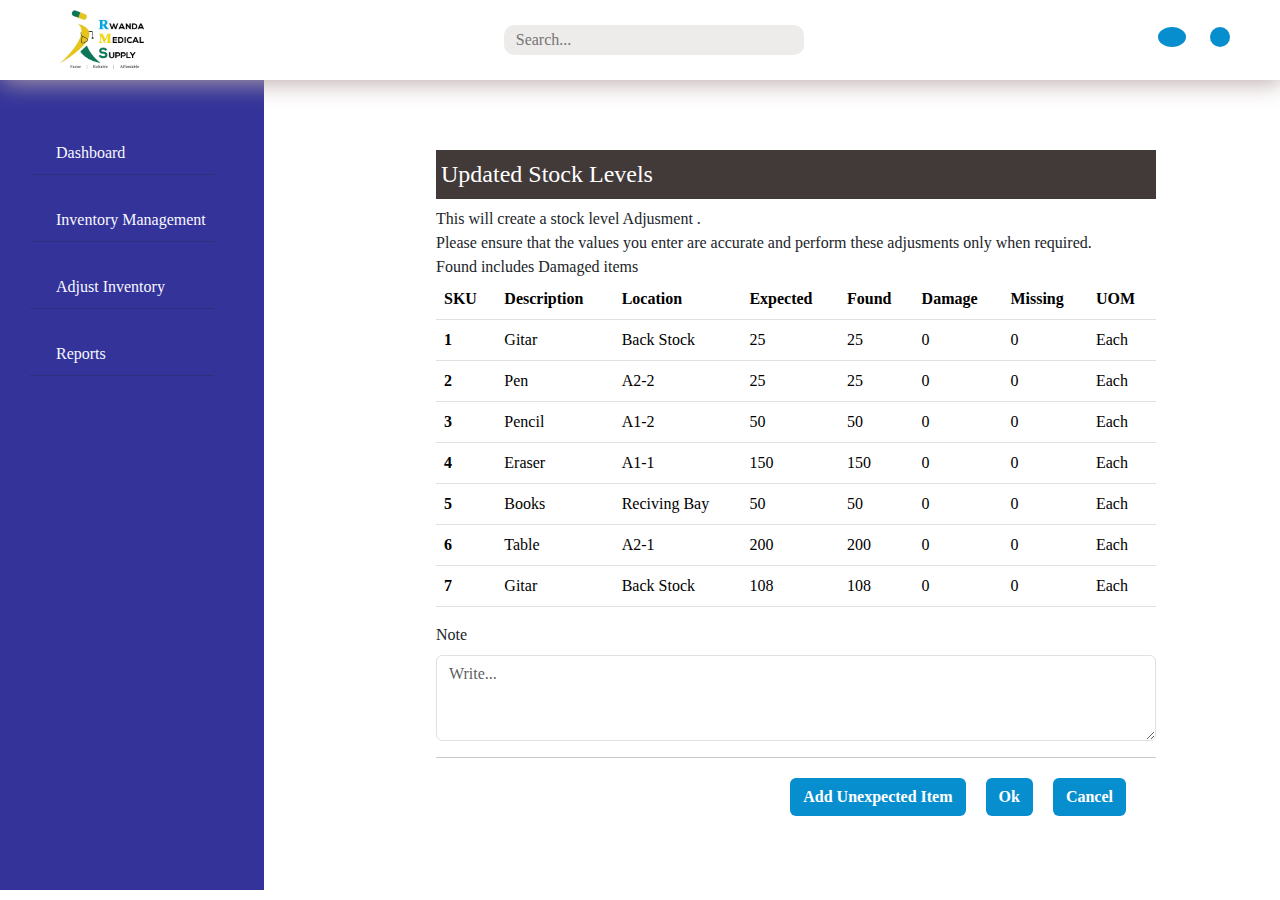
<file: adjust.html>
<!DOCTYPE html>
<html lang="en">
  <head>
    <meta charset="UTF-8" />
    <meta name="viewport" content="width=device-width, initial-scale=1.0" />
    <title>Document</title>
    <link
      href="https://cdn.jsdelivr.net/npm/bootstrap@5.3.3/dist/css/bootstrap.min.css"
      rel="stylesheet"
      integrity="sha384-QWTKZyjpPEjISv5WaRU9OFeRpok6YctnYmDr5pNlyT2bRjXh0JMhjY6hW+ALEwIH"
      crossorigin="anonymous"
    />

    <link
      rel="stylesheet"
      href="https://cdnjs.cloudflare.com/ajax/libs/font-awesome/6.5.1/css/all.min.css"
      integrity="sha512-DTOQO9RWCH3ppGqcWaEA1BIZOC6xxalwEsw9c2QQeAIftl+Vegovlnee1c9QX4TctnWMn13TZye+giMm8e2LwA=="
      crossorigin="anonymous"
      referrerpolicy="no-referrer"
    />
    <link rel="stylesheet" href="adjust.css" />
    <link href="https://db.onlinewebfonts.com/c/2090551770be22b09600a40b0b4673b7?family=Avenir-Medium" rel="stylesheet">

  </head>
  <body>
    <div class="main">
      <div class="header fixed-top">
        <div
          class="container-fluid d-flex justify-content-between align-items-center"
        >
          <div class="logo d-flex align-items-center">
            <div class="container-fluid">
              <button
                class="navbar-toggler d-lg-none"
                type="button"
                data-bs-toggle="collapse"
                data-bs-target="#navbarSupportedContent"
                aria-controls="navbarSupportedContent"
                aria-expanded="false"
                aria-label="Toggle navigation"
              >
                <span class="navbar-toggler-icon"
                  ><i class="fa fa-bars" aria-hidden="true"></i
                ></span>
              </button>
            </div>

            <img src="rmslogo.jpeg" alt="" img-fluid height="60" />
          </div>
          <div class="search-bar">
            <input type="text" placeholder="Search..." />
            <button
              style="
                border: none;
                outline: none;
                float: right;
                margin: 4px;
                background-color: rgb(238 235 235);
              "
            >
              <i class="fa-solid fa-magnifying-glass"></i>
            </button>
          </div>
          <div class="social-media">
            <a href=""><i class="fab fa-facebook-f"></i></a>
            <a href=""><i class="fa-brands fa-twitter"></i></a>
          </div>
        </div>
      </div>
      <div class="wrapper">
        <nav
          class="navbar navbar-expand-lg bg-body-tertiary"
          data-bs-toggle="collapse"
        >
          <div class="container-fluid" style="background-color: #33339a">
            <div class="collapse navbar-collapse" id="navbarSupportedContent">
              <ul class="navbar-nav me-auto mb-2 mb-lg-0 flex-column">
                <li class="nav-item">
                  <a class="nav-link" aria-current="page" href="./index.html"
                    ><i class="fa-solid fa-gauge-high fs-5"></i><span>Dashboard</span> </a
                  >
                </li>
                <hr />
                <li class="nav-item">
                  <a class="nav-link" href="./inventory.html"
                    ><i class="fa-solid fa-cart-shopping fs-5"></i> <span>Inventory Management</span>
                    </a
                  >
                </li>
                <hr />
                <li class="nav-item">
                  <a href="./adjust.html" class="nav-link" aria-disabled="true"
                    ><i class="fa-solid fa-gear fs-5"></i><span>Adjust Inventory</span> </a
                  >
                </li>
                <hr />
                <li class="nav-item">
                  <a href="./reports.html" class="nav-link" aria-disabled="true"
                    ><i class="fa-solid fa-bug fs-5"></i> <span>Reports</span> </a
                  >
                </li>
                <hr />
              </ul>
            </div>
          </div>
        </nav>
        <div
          class="adjust-inventry"
          style="margin-left: 312px; margin-top: 150px"
        >
          <div class="container-fluid">
            <div class="row d-flex justify-content-center">
              <div class="col-md-9 col-sm-11 col-11" >
                <h4 class="adjust-inventry-table">Updated Stock Levels</h4>
                <p>This will create a stock level Adjusment .</p>
                <p>
                  Please ensure that the values you enter are accurate and
                  perform these adjusments only when required.
                </p>
                <p>Found includes Damaged items</p>
                <div class="table-stock-info" style="overflow-x: auto; width: 100%;">
                <table class="table table-hover">
                  <thead>
                    <tr>
                      <th scope="col">SKU</th>
                      <th scope="col">Description</th>
                      <th scope="col">Location</th>
                      <th scope="col">Expected</th>
                      <th scope="col">Found</th>
                      <th scope="col">Damage</th>
                      <th scope="col">Missing</th>
                      <th scope="col">UOM</th>
                    </tr>
                  </thead>
                  <tbody> 
                    <tr >
                      <th scope="row" >1</th>
                      <td>Gitar</td>
                      <td>Back Stock</td>
                      <td>25</td>
                      <td>25</td>
                      <td>0</td>
                      <td>0</td>
                      <td>Each</td>
                    </tr>
                    <tr>
                      <th scope="row">2</th>
                      <td>Pen</td>
                      <td>A2-2</td>
                      <td>25</td>
                      <td>25</td>
                      <td>0</td>
                      <td>0</td>
                      <td>Each</td>
                    </tr>
                    <tr>
                      <th scope="row">3</th>
                      <td>Pencil</td>
                      <td>A1-2</td>
                      <td>50</td>
                      <td>50</td>
                      <td>0</td>
                      <td>0</td>
                      <td>Each</td>
                    </tr>
                    <tr>
                      <th scope="row">4</th>
                      <td>Eraser</td>
                      <td>A1-1</td>
                      <td>150</td>
                      <td>150</td>
                      <td>0</td>
                      <td>0</td>
                      <td>Each</td>
                    </tr>
                    <tr>
                      <th scope="row">5</th>
                      <td>Books</td>
                      <td>Reciving Bay</td>
                      <td>50</td>
                      <td>50</td>
                      <td>0</td>
                      <td>0</td>
                      <td>Each</td>
                    </tr>
                    <tr>
                      <th scope="row">6</th>
                      <td>Table</td>
                      <td>A2-1</td>
                      <td>200</td>
                      <td>200</td>
                      <td>0</td>
                      <td>0</td>
                      <td>Each</td>
                    </tr>
                    <tr>
                      <th scope="row">7</th>
                      <td>Gitar</td>
                      <td>Back Stock</td>
                      <td>108</td>
                      <td>108</td>
                      <td>0</td>
                      <td>0</td>
                      <td>Each</td>
                    </tr>
                  </tbody>
                </table>
              </div>
                <div class="mb-3">
                  <label for="exampleFormControlTextarea1" class="form-label"
                    >Note</label
                  >
                  <textarea
                    class="form-control"
                    id="exampleFormControlTextarea1"
                    rows="3"
                    placeholder="Write..."
                  ></textarea>
                </div>
                <hr />
                <div class="add-btn">
                  <a href="" class="btn">Add Unexpected Item</a>
                  <a href="" class="btn">Ok</a>
                  <a href="" class="btn">Cancel</a>
                </div>
              </div>
            </div>
          </div>
        </div>
      </div>
    </div>

    <script
      src="https://cdn.jsdelivr.net/npm/bootstrap@5.3.3/dist/js/bootstrap.bundle.min.js"
      integrity="sha384-YvpcrYf0tY3lHB60NNkmXc5s9fDVZLESaAA55NDzOxhy9GkcIdslK1eN7N6jIeHz"
      crossorigin="anonymous"
    ></script>
  </body>
</html>
</file>
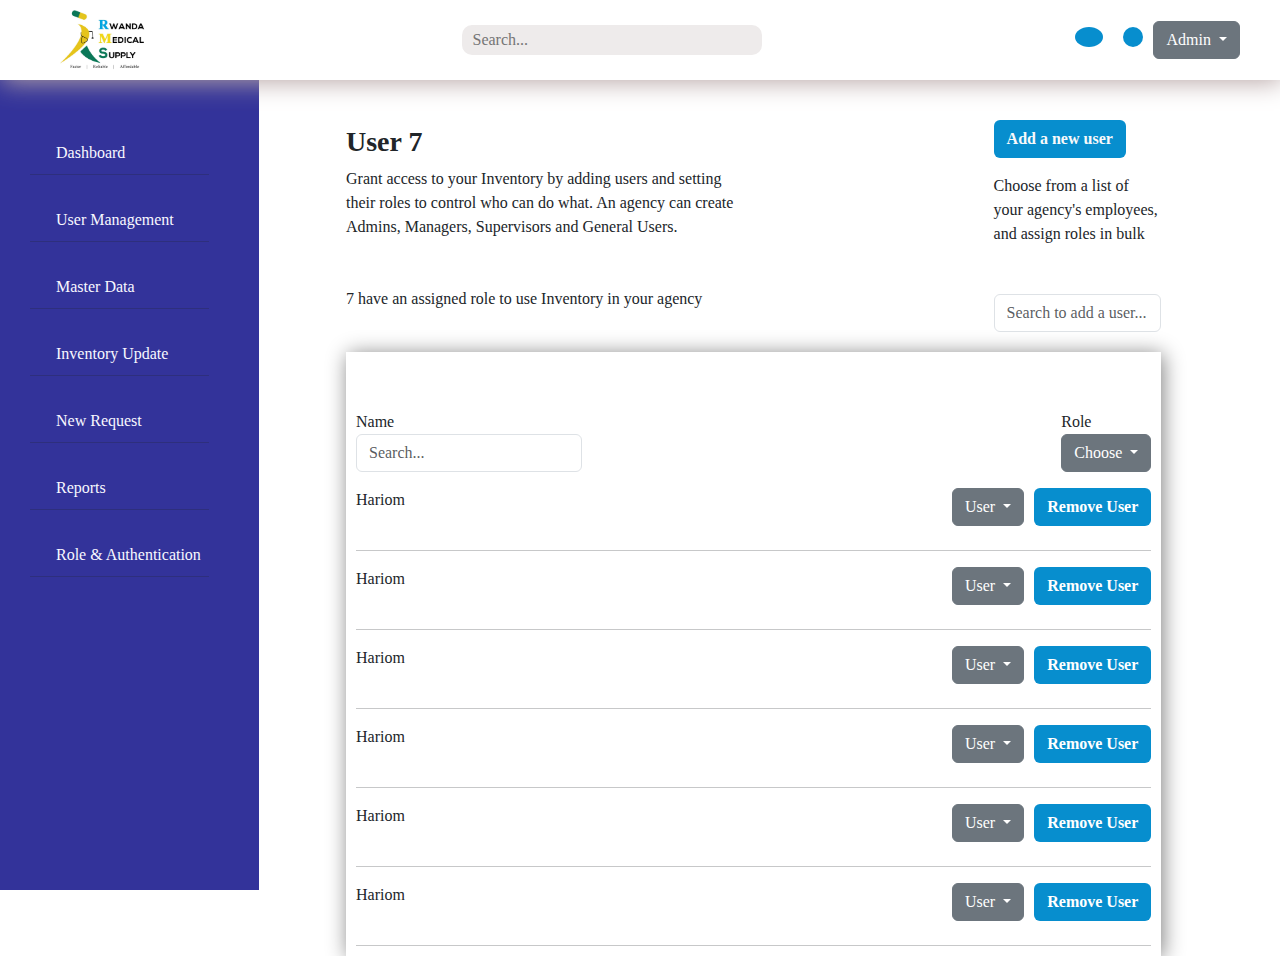
<file: auth.html>
<!DOCTYPE html>
<html lang="en">
  <head>
    <meta charset="UTF-8" />
    <meta name="viewport" content="width=device-width, initial-scale=1.0" />
    <title>Document</title>
    <link
      href="https://cdn.jsdelivr.net/npm/bootstrap@5.3.3/dist/css/bootstrap.min.css"
      rel="stylesheet"
      integrity="sha384-QWTKZyjpPEjISv5WaRU9OFeRpok6YctnYmDr5pNlyT2bRjXh0JMhjY6hW+ALEwIH"
      crossorigin="anonymous"
    />
    <link
      rel="stylesheet"
      href="https://cdnjs.cloudflare.com/ajax/libs/font-awesome/6.5.1/css/all.min.css"
      integrity="sha512-DTOQO9RWCH3ppGqcWaEA1BIZOC6xxalwEsw9c2QQeAIftl+Vegovlnee1c9QX4TctnWMn13TZye+giMm8e2LwA=="
      crossorigin="anonymous"
      referrerpolicy="no-referrer"
    />
    <link
      href="https://db.onlinewebfonts.com/c/2090551770be22b09600a40b0b4673b7?family=Avenir-Medium"
      rel="stylesheet"
    />
    <link rel="stylesheet" href="auth.css" />
  </head>
  <body>
    <div class="main">
      <div class="header fixed-top">
        <div
          class="container-fluid d-flex justify-content-between align-items-center"
        >
          <div class="logo d-flex align-items-center">
            <div class="container-fluid">
              <button
                class="navbar-toggler d-lg-none"
                type="button"
                data-bs-toggle="collapse"
                data-bs-target="#navbarSupportedContent"
                aria-controls="navbarSupportedContent"
                aria-expanded="false"
                aria-label="Toggle navigation"
              >
                <span class="navbar-toggler-icon"
                  ><i class="fa fa-bars" aria-hidden="true"></i
                ></span>
              </button>
            </div>

            <img src="rmslogo.jpeg" alt="" img-fluid height="60" />
          </div>
          <div class="search-bar">
            <input type="text" placeholder="Search..." />
            <button
              style="
                border: none;
                outline: none;
                float: right;
                margin: 4px;
                background-color: rgb(238 235 235);
              "
            >
              <i class="fa-solid fa-magnifying-glass"></i>
            </button>
          </div>
          <div class="social-media d-flex align-items-center">
            <a href=""><i class="fab fa-facebook-f"></i></a>
            <a href=""><i class="fa-brands fa-twitter"></i></a>
            <a class="dropdown " href="login.html">
              <a href="./login.html" class="btn btn-secondary dropdown-toggle dropdown" type="button" aria-expanded="false">
                 Admin
              </a>
            </a>
          </div>
        </div>
      </div>
      <div class="wrapper col-lg-11">
        <!-- --------------------------Side Navbar-------------------- -->
        <nav
          class="navbar navbar-expand-lg bg-body-tertiary"
          data-bs-toggle="collapse"
          data-bs-target="#navbarSupportedContent"
        >
          <div class="container-fluid" style="background-color: #33339a">
            <div class="collapse navbar-collapse" id="navbarSupportedContent">
              <ul class="navbar-nav me-auto mb-2 mb-lg-0 flex-column">
                <li class="nav-item">
                  <a class="nav-link" aria-current="page" href="./index.html"
                    ><i class="fa-solid fa-gauge-high fs-5"></i>
                    <span>Dashboard</span>
                  </a>
                </li>
                <hr />
                <li class="nav-item">
                  <a class="nav-link" href="./goodsReceipt.html"
                    ><i class="fa-solid fa-cart-shopping fs-5"></i
                    ><span>User Management</span>
                  </a>
                </li>
                <hr />
                <li class="nav-item">
                  <a
                    href="./masterData.html"
                    class="nav-link"
                    aria-disabled="true"
                    ><i class="fa-brands fa-octopus-deploy fs-5"></i>
                    <span>Master Data</span>
                  </a>
                </li>
                <hr />

                <li class="nav-item">
                  <a href="./inventoryUpdate.html" class="nav-link" aria-disabled="true"
                    ><i class="fa-solid fa-gear fs-5"></i>
                    <span>Inventory Update</span>
                  </a>
                </li>
                <hr />
                <li class="nav-item">
                  <a
                    href="./newRequest.html"
                    class="nav-link"
                    aria-disabled="true"
                    ><i class="fas fa-bell fs-5"></i>
                    <span>New Request</span>
                  </a>
                </li>
                <hr />
                <li class="nav-item">
                  <a href="./reports.html" class="nav-link" aria-disabled="true"
                    ><i class="fa-solid fa-bug fs-5"></i> <span>Reports</span>
                  </a>
                </li>
                <hr />
                <li class="nav-item">
                  <a href="./auth.html" class="nav-link" aria-disabled="true"
                    ><i class="fas fa-user-shield fs-5"></i>
                    <span>Role & Authentication</span>
                  </a>
                </li>
                <hr />
              </ul>
            </div>
          </div>
        </nav>
        <div class="roles-authentication-container">
          <div class="container-fluid">
            <div class="row auth-container" style="margin: 120px 0px 0px 334px">
              <div class="col-12">
                <div class="auth">
                  <div
                    class="auth-text d-flex justify-content-around align-items-center"
                  >
                    <div style="margin-right: 30%">
                      <h3 class="fw-bold">User 7</h3>
                      <p>
                        Grant access to your Inventory by adding users and
                        setting their roles to control who can do what. An
                        agency can create Admins, Managers, Supervisors and
                        General Users.
                      </p>
                      <p class="mt-5">
                        7 have an assigned role to use Inventory in your agency
                      </p>
                    </div>
                    <div>
                      <a href="signup.html" class="btn text-light">Add a new user</a>
                      <p class="mt-3">
                        Choose from a list of your agency's employees, and
                        assign roles in bulk
                      </p>
                      <input
                        type="text"
                        class="form-control mt-5"
                        aria-describedby="passwordHelpInline"
                        placeholder="Search to add a user..."
                      />
                    </div>
                  </div>
                  <div class="role-container">
                    <div
                      class="search-role d-flex justify-content-between align-items-center"
                    >
                      <div class="mt-5">
                        <span> Name</span>
                        <i class="fa-solid fa-right-left fa-rotate-90"></i>
                        <input
                          type="text"
                          class="form-control"
                          aria-describedby="passwordHelpInline"
                          placeholder="Search..."
                          style="width: 100%"
                        />
                      </div>
                      <div class="mt-5">
                        <span>Role</span> <br />
                        <div class="btn-group">
                          <button
                            type="button"
                            class="btn btn-secondary dropdown-toggle"
                            data-bs-toggle="dropdown"
                            aria-expanded="false"
                          >
                            Choose
                          </button>
                          <ul class="dropdown-menu dropdown-menu-end">
                            <li>
                              <button class="dropdown-item" type="button">
                                Action
                              </button>
                            </li>
                            <li>
                              <button class="dropdown-item" type="button">
                                Another action
                              </button>
                            </li>
                            <li>
                              <button class="dropdown-item" type="button">
                                Something else here
                              </button>
                            </li>
                          </ul>
                        </div>
                      </div>
                    </div>
                    <div class="users d-flex justify-content-between mt-3">
                      <div class="user-name">
                        <i class="fa-solid fa-user"></i>
                        Hariom
                      </div>
                      <div class="user-roles d-flex">
                        <div class="dropdown" style="margin-right: 10px">
                          <button
                            class="btn btn-secondary dropdown-toggle"
                            type="button"
                            data-bs-toggle="dropdown"
                            aria-expanded="false"
                          >
                            User
                          </button>
                          <ul class="dropdown-menu">
                            <li>
                              <a class="dropdown-item" href="#">Action</a>
                            </li>
                            <li>
                              <a class="dropdown-item" href="#"
                                >Another action</a
                              >
                            </li>
                            <li>
                              <a class="dropdown-item" href="#"
                                >Something else here</a
                              >
                            </li>
                          </ul>
                        </div>
                        <a href="" class="btn"
                          >Remove User <i class="fas fa-trash"></i
                        ></a>
                      </div>
                    </div>
                    <br />
                    <hr />
                    <div class="users d-flex justify-content-between mt-3">
                      <div class="user-name">
                        <i class="fa-solid fa-user"></i>
                        Hariom
                      </div>
                      <div class="user-roles d-flex">
                        <div class="dropdown" style="margin-right: 10px">
                          <button
                            class="btn btn-secondary dropdown-toggle"
                            type="button"
                            data-bs-toggle="dropdown"
                            aria-expanded="false"
                          >
                            User
                          </button>
                          <ul class="dropdown-menu">
                            <li>
                              <a class="dropdown-item" href="#">Action</a>
                            </li>
                            <li>
                              <a class="dropdown-item" href="#"
                                >Another action</a
                              >
                            </li>
                            <li>
                              <a class="dropdown-item" href="#"
                                >Something else here</a
                              >
                            </li>
                          </ul>
                        </div>
                        <a href="" class="btn"
                          >Remove User <i class="fas fa-trash"></i
                        ></a>
                      </div>
                    </div>
                    <br />
                    <hr />
                    <div class="users d-flex justify-content-between mt-3">
                      <div class="user-name">
                        <i class="fa-solid fa-user"></i>
                        Hariom
                      </div>
                      <div class="user-roles d-flex">
                        <div class="dropdown" style="margin-right: 10px">
                          <button
                            class="btn btn-secondary dropdown-toggle"
                            type="button"
                            data-bs-toggle="dropdown"
                            aria-expanded="false"
                          >
                            User
                          </button>
                          <ul class="dropdown-menu">
                            <li>
                              <a class="dropdown-item" href="#">Action</a>
                            </li>
                            <li>
                              <a class="dropdown-item" href="#"
                                >Another action</a
                              >
                            </li>
                            <li>
                              <a class="dropdown-item" href="#"
                                >Something else here</a
                              >
                            </li>
                          </ul>
                        </div>
                        <a href="" class="btn"
                          >Remove User <i class="fas fa-trash"></i
                        ></a>
                      </div>
                    </div>
                    <br />
                    <hr />
                    <div class="users d-flex justify-content-between mt-3">
                      <div class="user-name">
                        <i class="fa-solid fa-user"></i>
                        Hariom
                      </div>
                      <div class="user-roles d-flex">
                        <div class="dropdown" style="margin-right: 10px">
                          <button
                            class="btn btn-secondary dropdown-toggle"
                            type="button"
                            data-bs-toggle="dropdown"
                            aria-expanded="false"
                          >
                            User
                          </button>
                          <ul class="dropdown-menu">
                            <li>
                              <a class="dropdown-item" href="#">Action</a>
                            </li>
                            <li>
                              <a class="dropdown-item" href="#"
                                >Another action</a
                              >
                            </li>
                            <li>
                              <a class="dropdown-item" href="#"
                                >Something else here</a
                              >
                            </li>
                          </ul>
                        </div>
                        <a href="" class="btn"
                          >Remove User <i class="fas fa-trash"></i
                        ></a>
                      </div>
                    </div>
                    <br />
                    <hr />
                    <div class="users d-flex justify-content-between mt-3">
                      <div class="user-name">
                        <i class="fa-solid fa-user"></i>
                        Hariom
                      </div>
                      <div class="user-roles d-flex">
                        <div class="dropdown" style="margin-right: 10px">
                          <button
                            class="btn btn-secondary dropdown-toggle"
                            type="button"
                            data-bs-toggle="dropdown"
                            aria-expanded="false"
                          >
                            User
                          </button>
                          <ul class="dropdown-menu">
                            <li>
                              <a class="dropdown-item" href="#">Action</a>
                            </li>
                            <li>
                              <a class="dropdown-item" href="#"
                                >Another action</a
                              >
                            </li>
                            <li>
                              <a class="dropdown-item" href="#"
                                >Something else here</a
                              >
                            </li>
                          </ul>
                        </div>
                        <a href="" class="btn"
                          >Remove User <i class="fas fa-trash"></i
                        ></a>
                      </div>
                    </div>
                    <br />
                    <hr />
                    <div class="users d-flex justify-content-between mt-3">
                      <div class="user-name">
                        <i class="fa-solid fa-user"></i>
                        Hariom
                      </div>
                      <div class="user-roles d-flex">
                        <div class="dropdown" style="margin-right: 10px">
                          <button
                            class="btn btn-secondary dropdown-toggle"
                            type="button"
                            data-bs-toggle="dropdown"
                            aria-expanded="false"
                          >
                            User
                          </button>
                          <ul class="dropdown-menu">
                            <li>
                              <a class="dropdown-item" href="#">Action</a>
                            </li>
                            <li>
                              <a class="dropdown-item" href="#"
                                >Another action</a
                              >
                            </li>
                            <li>
                              <a class="dropdown-item" href="#"
                                >Something else here</a
                              >
                            </li>
                          </ul>
                        </div>
                        <a href="" class="btn"
                          >Remove User <i class="fas fa-trash"></i
                        ></a>
                      </div>
                    </div>
                    <br />
                    <hr />
                  </div>
                </div>
              </div>
            </div>
          </div>
        </div>
      </div>
    </div>

    <script
      src="https://cdn.jsdelivr.net/npm/bootstrap@5.3.3/dist/js/bootstrap.bundle.min.js"
      integrity="sha384-YvpcrYf0tY3lHB60NNkmXc5s9fDVZLESaAA55NDzOxhy9GkcIdslK1eN7N6jIeHz"
      crossorigin="anonymous"
    ></script>
  </body>
</html>
</file>
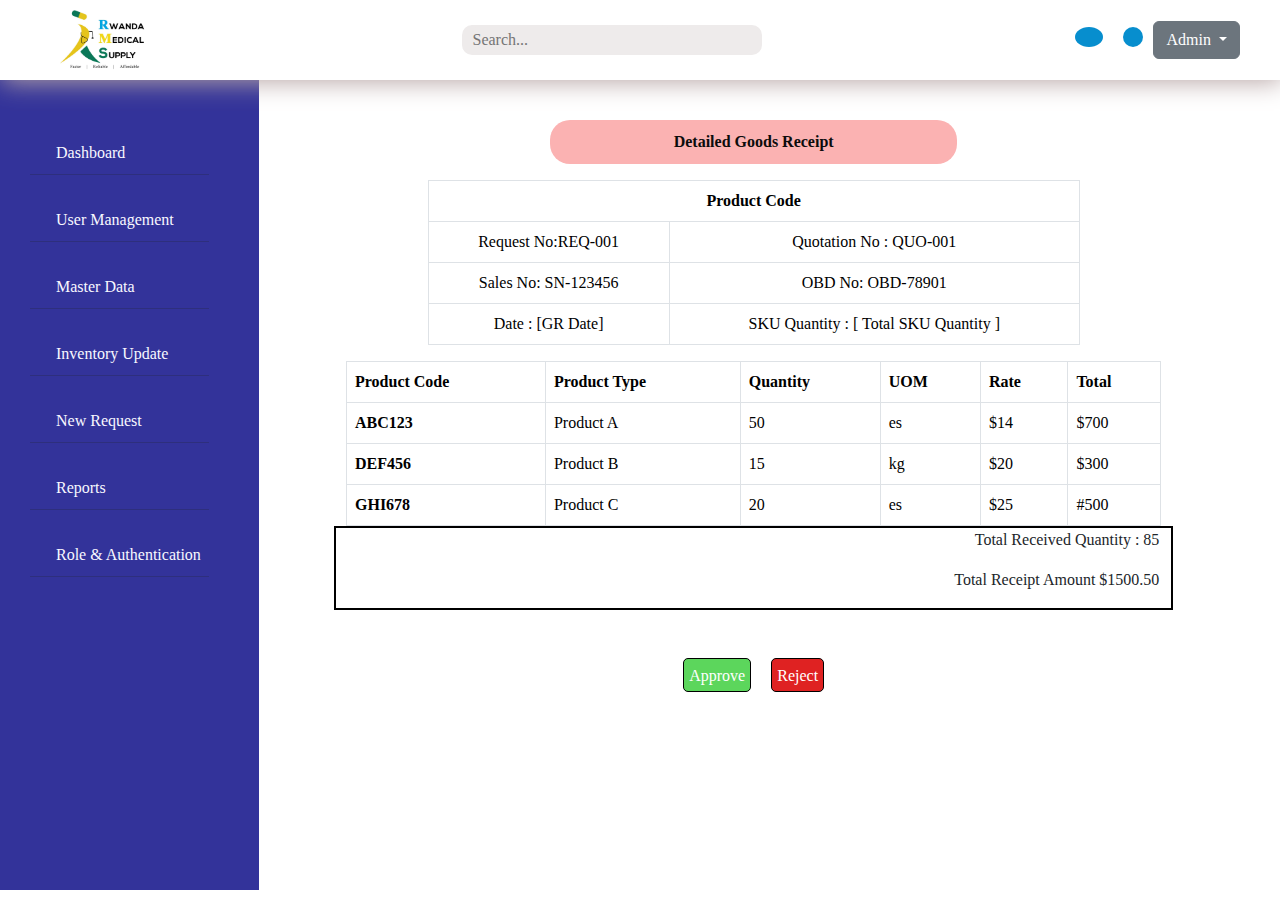
<file: detailedgoods.html>
<!DOCTYPE html>
<html lang="en">
  <head>
    <meta charset="UTF-8" />
    <meta name="viewport" content="width=device-width, initial-scale=1.0" />
    <title>Document</title>
    <link
      href="https://cdn.jsdelivr.net/npm/bootstrap@5.3.3/dist/css/bootstrap.min.css"
      rel="stylesheet"
      integrity="sha384-QWTKZyjpPEjISv5WaRU9OFeRpok6YctnYmDr5pNlyT2bRjXh0JMhjY6hW+ALEwIH"
      crossorigin="anonymous"
    />
    <link
      rel="stylesheet"
      href="https://cdnjs.cloudflare.com/ajax/libs/font-awesome/6.5.1/css/all.min.css"
      integrity="sha512-DTOQO9RWCH3ppGqcWaEA1BIZOC6xxalwEsw9c2QQeAIftl+Vegovlnee1c9QX4TctnWMn13TZye+giMm8e2LwA=="
      crossorigin="anonymous"
      referrerpolicy="no-referrer"
    />
    <link
      href="https://db.onlinewebfonts.com/c/2090551770be22b09600a40b0b4673b7?family=Avenir-Medium"
      rel="stylesheet"
    />
    <link rel="stylesheet" href="detailedgoods.css" />
  </head>
  <body>
    <div class="main">
      <div class="header fixed-top">
        <div
          class="container-fluid d-flex justify-content-between align-items-center"
        >
          <div class="logo d-flex align-items-center">
            <div class="container-fluid">
              <button
                class="navbar-toggler d-lg-none"
                type="button"
                data-bs-toggle="collapse"
                data-bs-target="#navbarSupportedContent"
                aria-controls="navbarSupportedContent"
                aria-expanded="false"
                aria-label="Toggle navigation"
              >
                <span class="navbar-toggler-icon"
                  ><i class="fa fa-bars" aria-hidden="true"></i
                ></span>
              </button>
            </div>

            <img src="rmslogo.jpeg" alt="" img-fluid height="60" />
          </div>
          <div class="search-bar">
            <input type="text" placeholder="Search..." />
            <button
              style="
                border: none;
                outline: none;
                float: right;
                margin: 4px;
                background-color: rgb(238 235 235);
              "
            >
              <i class="fa-solid fa-magnifying-glass"></i>
            </button>
          </div>
          <div class="social-media d-flex align-items-center">
            <a href=""><i class="fab fa-facebook-f"></i></a>
            <a href=""><i class="fa-brands fa-twitter"></i></a>
            <a class="dropdown" href="login.html">
              <a
                href="./login.html"
                class="btn btn-secondary dropdown-toggle dropdown"
                type="button"
                aria-expanded="false"
              >
                Admin
              </a>
            </a>
          </div>
        </div>
      </div>
      <div class="wrapper col-lg-11">
        <!-- --------------------------Side Navbar-------------------- -->
        <nav
          class="navbar navbar-expand-lg bg-body-tertiary"
          data-bs-toggle="collapse"
          data-bs-target="#navbarSupportedContent"
        >
          <div class="container-fluid" style="background-color: #33339a">
            <div class="collapse navbar-collapse" id="navbarSupportedContent">
              <ul class="navbar-nav me-auto mb-2 mb-lg-0 flex-column">
                <li class="nav-item">
                  <a class="nav-link" aria-current="page" href="./index.html"
                    ><i class="fa-solid fa-gauge-high fs-5"></i>
                    <span>Dashboard</span>
                  </a>
                </li>
                <hr />
                <li class="nav-item">
                  <a class="nav-link" href="./goodsReceipt.html"
                    ><i class="fa-solid fa-cart-shopping fs-5"></i
                    ><span>User Management</span>
                  </a>
                </li>
                <hr />
                <li class="nav-item">
                  <a
                    href="./masterData.html"
                    class="nav-link"
                    aria-disabled="true"
                    ><i class="fa-brands fa-octopus-deploy fs-5"></i>
                    <span>Master Data</span>
                  </a>
                </li>
                <hr />

                <li class="nav-item">
                  <a href="./inventoryUpdate.html" class="nav-link" aria-disabled="true"
                    ><i class="fa-solid fa-gear fs-5"></i>
                    <span>Inventory Update</span>
                  </a>
                </li>
                <hr />
                <li class="nav-item">
                  <a
                    href="./newRequest.html"
                    class="nav-link"
                    aria-disabled="true"
                    ><i class="fas fa-bell fs-5"></i>
                    <span>New Request</span>
                  </a>
                </li>
                <hr />
                <li class="nav-item">
                  <a href="./reports.html" class="nav-link" aria-disabled="true"
                    ><i class="fa-solid fa-bug fs-5"></i> <span>Reports</span>
                  </a>
                </li>
                <hr />
                <li class="nav-item">
                  <a href="./auth.html" class="nav-link" aria-disabled="true"
                    ><i class="fas fa-user-shield fs-5"></i>
                    <span>Role & Authentication</span>
                  </a>
                </li>
                <hr />
              </ul>
            </div>
          </div>
        </nav>
        <!-- ---------------------------New Request--------------------------- -->
        <div class="detailed-goods-container">
          <div class="container-fluid">
            <div
              class="row detailed-goods"
              style="margin: 120px 0px 0px 334px"
            >
              <div class="detailed-goods-text d-flex justify-content-center">
                <p>Detailed Goods Receipt</p>
              </div>
              <div class="d-flex justify-content-center">
                <table class="table table-hover table-bordered" style="width: 80%;" >
                    <thead>
                      <tr>
                        <th scope="col" colspan="2" class="text-center">Product Code</th>
                      </tr>
                    </thead>
                    <tbody>
                      <tr class="text-center " >
                        <td>Request No:REQ-001</td>
                        <td>Quotation No : QUO-001</td>
                      </tr>
                      <tr class="text-center">
                        <td>Sales No: SN-123456</td>
                        <td>OBD No: OBD-78901</td>
                      </tr>
                      <tr class="text-center">
                        <td>Date : [GR Date]</td>
                        <td>SKU Quantity : [ Total SKU Quantity ]</td>
                      </tr>
                    </tbody>
                  </table>
               
              </div>
              <div class="col" style="overflow-x: auto; width: 100%">
                <table class="table table-hover table-bordered" style="margin-bottom: 0px !important;">
                  <thead>
                    <tr>
                      <th scope="col">Product Code</th>
                      <th scope="col">Product Type</th>
                      <th scope="col">Quantity</th>
                      <th scope="col">UOM</th>
                      <th scope="col">Rate</th>
                      <th scope="col">Total</th>
                    </tr>
                  </thead>
                  <tbody>
                    <tr>
                      <th scope="row">ABC123</th>
                      <td>Product A</td>
                      <td>50</td>
                      <td>es</td>
                      <td>$14</td>
                      <td>$700</td>
                    </tr>
                    <tr>
                      <th scope="row">DEF456</th>
                      <td>Product B</td>
                      <td>15</td>
                      <td>kg</td>
                      <td>$20</td>
                      <td>$300</td>
                    </tr>
                    <tr>
                      <th scope="row">GHI678</th>
                      <td>Product C</td>
                      <td>20</td>
                      <td>es</td>
                      <td>$25</td>
                      <td>#500</td>
                    </tr>
                  </tbody>
                </table>
              </div>
              <div class="total-receipt">
                <p>Total Received Quantity : 85</p>
                <p>Total Receipt Amount $1500.50</p>
              </div>
              <div class="d-flex justify-content-center mt-5 mb-5">
                <a href="" class="approve-btn">Approve</a>
                <a href="invoice.html" class="reject-btn">Reject</a>
              </div>
            </div>
          </div>
        </div>
      </div>
    </div>

    <script
      src="https://cdn.jsdelivr.net/npm/bootstrap@5.3.3/dist/js/bootstrap.bundle.min.js"
      integrity="sha384-YvpcrYf0tY3lHB60NNkmXc5s9fDVZLESaAA55NDzOxhy9GkcIdslK1eN7N6jIeHz"
      crossorigin="anonymous"
    ></script>
  </body>
</html>
</file>
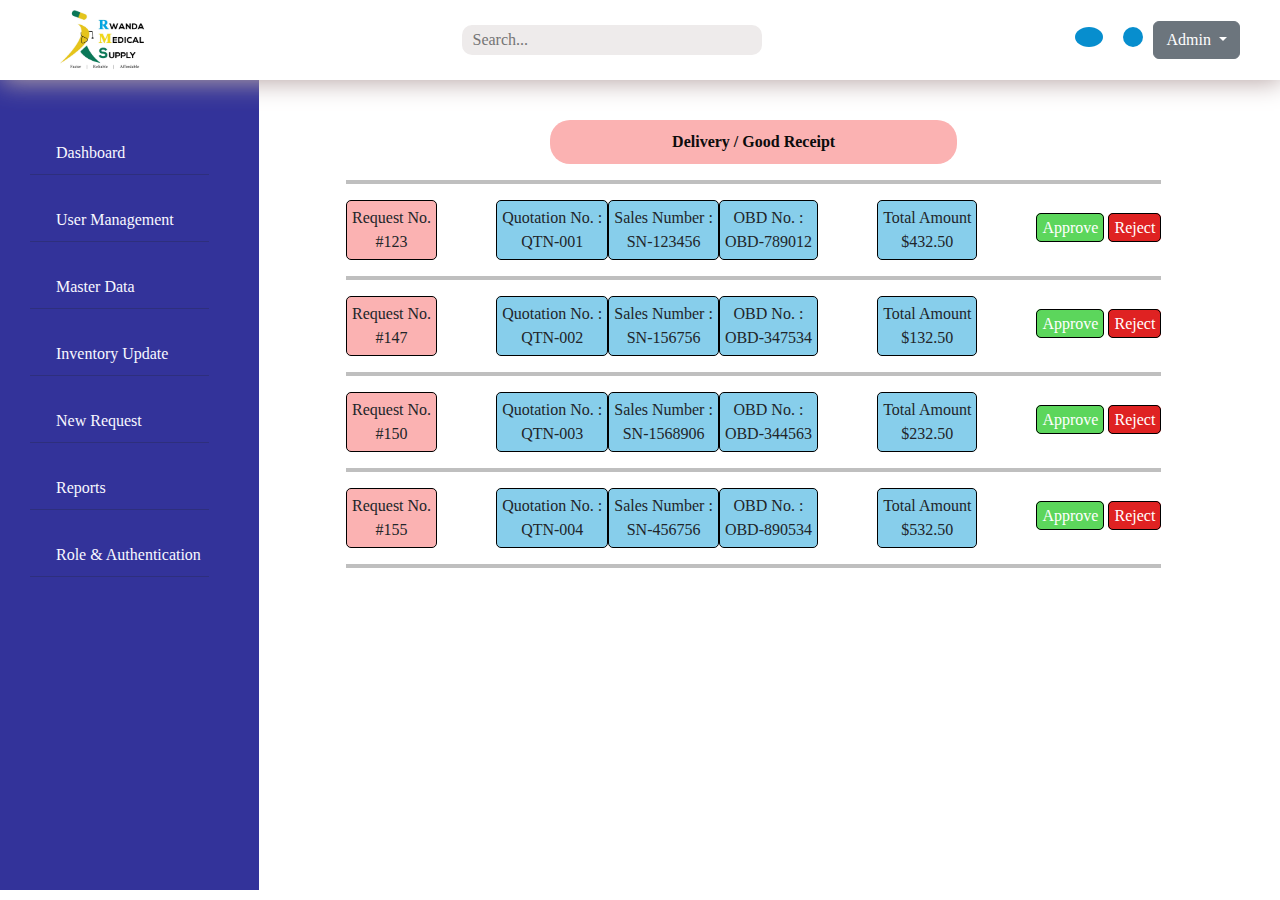
<file: goodsReceipt.html>
<!DOCTYPE html>
<html lang="en">
  <head>
    <meta charset="UTF-8" />
    <meta name="viewport" content="width=device-width, initial-scale=1.0" />
    <title>Document</title>
    <link
      href="https://cdn.jsdelivr.net/npm/bootstrap@5.3.3/dist/css/bootstrap.min.css"
      rel="stylesheet"
      integrity="sha384-QWTKZyjpPEjISv5WaRU9OFeRpok6YctnYmDr5pNlyT2bRjXh0JMhjY6hW+ALEwIH"
      crossorigin="anonymous"
    />
    <link
      rel="stylesheet"
      href="https://cdnjs.cloudflare.com/ajax/libs/font-awesome/6.5.1/css/all.min.css"
      integrity="sha512-DTOQO9RWCH3ppGqcWaEA1BIZOC6xxalwEsw9c2QQeAIftl+Vegovlnee1c9QX4TctnWMn13TZye+giMm8e2LwA=="
      crossorigin="anonymous"
      referrerpolicy="no-referrer"
    />
    <link
      href="https://db.onlinewebfonts.com/c/2090551770be22b09600a40b0b4673b7?family=Avenir-Medium"
      rel="stylesheet"
    />
    <link rel="stylesheet" href="goodReceipt.css" />
  </head>
  <body>
    <div class="main">
      <div class="header fixed-top">
        <div
          class="container-fluid d-flex justify-content-between align-items-center"
        >
          <div class="logo d-flex align-items-center">
            <div class="container-fluid">
              <button
                class="navbar-toggler d-lg-none"
                type="button"
                data-bs-toggle="collapse"
                data-bs-target="#navbarSupportedContent"
                aria-controls="navbarSupportedContent"
                aria-expanded="false"
                aria-label="Toggle navigation"
              >
                <span class="navbar-toggler-icon"
                  ><i class="fa fa-bars" aria-hidden="true"></i
                ></span>
              </button>
            </div>

            <img src="rmslogo.jpeg" alt="" img-fluid height="60" />
          </div>
          <div class="search-bar">
            <input type="text" placeholder="Search..." />
            <button
              style="
                border: none;
                outline: none;
                float: right;
                margin: 4px;
                background-color: rgb(238 235 235);
              "
            >
              <i class="fa-solid fa-magnifying-glass"></i>
            </button>
          </div>
          <div class="social-media d-flex align-items-center">
            <a href=""><i class="fab fa-facebook-f"></i></a>
            <a href=""><i class="fa-brands fa-twitter"></i></a>
            <a class="dropdown" href="login.html">
              <a
                href="./login.html"
                class="btn btn-secondary dropdown-toggle dropdown"
                type="button"
                aria-expanded="false"
              >
                Admin
              </a>
            </a>
          </div>
        </div>
      </div>
      <div class="wrapper col-lg-11">
        <!-- --------------------------Side Navbar-------------------- -->
        <nav
          class="navbar navbar-expand-lg bg-body-tertiary"
          data-bs-toggle="collapse"
          data-bs-target="#navbarSupportedContent"
        >
          <div class="container-fluid" style="background-color: #33339a">
            <div class="collapse navbar-collapse" id="navbarSupportedContent">
              <ul class="navbar-nav me-auto mb-2 mb-lg-0 flex-column">
                <li class="nav-item">
                  <a class="nav-link" aria-current="page" href="./index.html"
                    ><i class="fa-solid fa-gauge-high fs-5"></i>
                    <span>Dashboard</span>
                  </a>
                </li>
                <hr />
                <li class="nav-item">
                  <a class="nav-link" href="./goodsReceipt.html"
                    ><i class="fa-solid fa-cart-shopping fs-5"></i
                    ><span>User Management</span>
                  </a>
                </li>
                <hr />
                <li class="nav-item">
                  <a
                    href="./masterData.html"
                    class="nav-link"
                    aria-disabled="true"
                    ><i class="fa-brands fa-octopus-deploy fs-5"></i>
                    <span>Master Data</span>
                  </a>
                </li>
                <hr />

                <li class="nav-item">
                  <a href="./inventoryUpdate.html" class="nav-link" aria-disabled="true"
                    ><i class="fa-solid fa-gear fs-5"></i>
                    <span>Inventory Update</span>
                  </a>
                </li>
                <hr />
                <li class="nav-item">
                  <a
                    href="./newRequest.html"
                    class="nav-link"
                    aria-disabled="true"
                    ><i class="fas fa-bell fs-5"></i>
                    <span>New Request</span>
                  </a>
                </li>
                <hr />
                <li class="nav-item">
                  <a href="./reports.html" class="nav-link" aria-disabled="true"
                    ><i class="fa-solid fa-bug fs-5"></i> <span>Reports</span>
                  </a>
                </li>
                <hr />
                <li class="nav-item">
                  <a href="./auth.html" class="nav-link" aria-disabled="true"
                    ><i class="fas fa-user-shield fs-5"></i>
                    <span>Role & Authentication</span>
                  </a>
                </li>
                <hr />
              </ul>
            </div>
          </div>
        </nav>
        <!-- ---------------------------good-receipt--------------------------- -->
        <div class="good-receipt-container">
          <div class="container-fluid">
            <div class="row good-receipt" style="margin: 120px 0px 0px 334px">
              <div class="d-flex justify-content-center qtn-approval">
                <p>Delivery / Good Receipt</p>
              </div>
              <div class="col" style="overflow-x: auto; width: 100%">
                <hr style="border: 2px solid black" />
                <div
                  class="goods d-flex justify-content-between mt-3 align-items-center"
                >
                  <p class="request-no">
                    Request No. <br />
                    #123
                  </p>
                  <div class="d-flex goods-qtn">
                    <p class="quotation number">
                      Quotation No. : <br />QTN-001
                    </p>
                    <p class="quotation number">
                      Sales Number : <br />
                      SN-123456
                    </p>
                    <p class="quotation number">OBD No. : <br />OBD-789012</p>
                  </div>

                  <p class="quotation">
                    Total Amount <br />
                    $432.50
                  </p>
                  <div style="margin-bottom: 20px">
                    <a href="invoice.html" class="approve-btn"
                      >Approve</a
                    >
                    <a href="goodsReceipt.html" class="reject-btn">Reject</a>
                  </div>
                </div>
                <hr style="border: 2px solid black" />

                <div
                  class="goods d-flex justify-content-between mt-3 align-items-center"
                >
                  <p class="request-no">
                    Request No. <br />
                    #147
                  </p>
                  <div class="d-flex goods-qtn">
                    <p class="quotation number">
                      Quotation No. : <br />QTN-002
                    </p>
                    <p class="quotation number">
                      Sales Number : <br />
                      SN-156756
                    </p>
                    <p class="quotation number">OBD No. : <br />OBD-347534</p>
                  </div>
                  <p class="quotation">
                    Total Amount <br />
                    $132.50
                  </p>
                  <div style="margin-bottom: 20px">
                    <a href="invoice.html" class="approve-btn"
                      >Approve</a
                    >
                    <a href="goodsReceipt.html" class="reject-btn">Reject</a>
                  </div>
                </div>
                <hr style="border: 2px solid black" />
                <div
                  class="goods d-flex justify-content-between mt-3 align-items-center"
                >
                  <p class="request-no">
                    Request No. <br />
                    #150
                  </p>
                  <div class="d-flex goods-qtn">
                    <p class="quotation number">
                      Quotation No. : <br />QTN-003
                    </p>
                    <p class="quotation number">
                      Sales Number : <br />
                      SN-1568906
                    </p>
                    <p class="quotation number">OBD No. : <br />OBD-344563</p>
                  </div>
                  <p class="quotation">
                    Total Amount <br />
                    $232.50
                  </p>
                  <div style="margin-bottom: 20px">
                    <a href="invoice.html" class="approve-btn"
                      >Approve</a
                    >
                    <a href="goodsReceipt.html" class="reject-btn">Reject</a>
                  </div>
                </div>
                <hr style="border: 2px solid black" />
                <div
                  class="goods d-flex justify-content-between mt-3 align-items-center"
                >
                  <p class="request-no">
                    Request No. <br />
                    #155
                  </p>
                  <div class="d-flex goods-qtn">
                    <p class="quotation number">
                      Quotation No. : <br />QTN-004
                    </p>
                    <p class="quotation number">
                      Sales Number : <br />
                      SN-456756
                    </p>
                    <p class="quotation number">OBD No. : <br />OBD-890534</p>
                  </div>
                  <p class="quotation">
                    Total Amount <br />
                    $532.50
                  </p>
                  <div style="margin-bottom: 20px">
                    <a href="invoice.html" class="approve-btn"
                      >Approve</a
                    >
                    <a href="goodsReceipt.html" class="reject-btn">Reject</a>
                  </div>
                </div>
                <hr style="border: 2px solid black" />
              </div>
            </div>
          </div>
        </div>
      </div>
    </div>

    <script
      src="https://cdn.jsdelivr.net/npm/bootstrap@5.3.3/dist/js/bootstrap.bundle.min.js"
      integrity="sha384-YvpcrYf0tY3lHB60NNkmXc5s9fDVZLESaAA55NDzOxhy9GkcIdslK1eN7N6jIeHz"
      crossorigin="anonymous"
    ></script>
  </body>
</html>
</file>
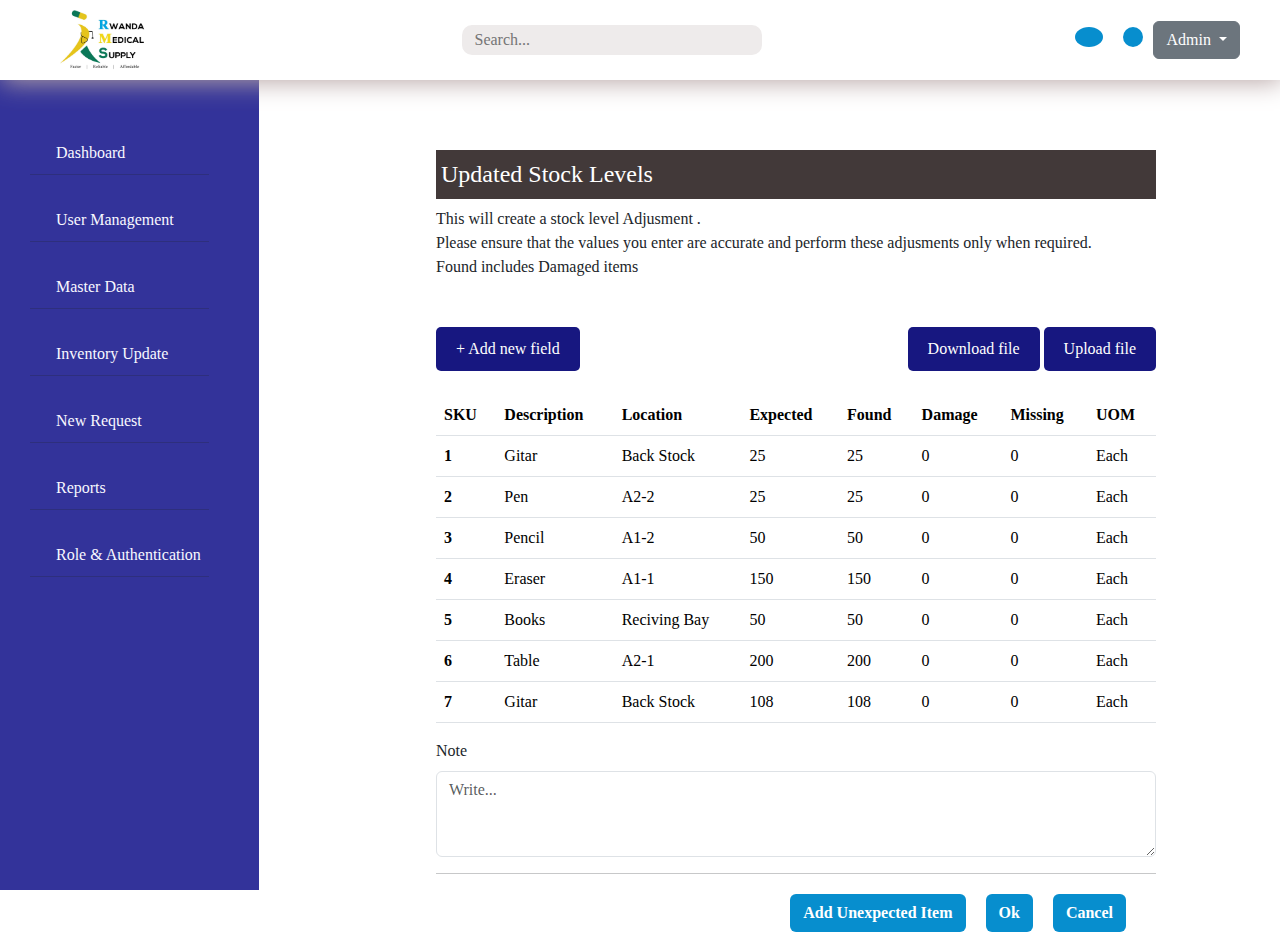
<file: inventoryUpdate.html>
<!DOCTYPE html>
<html lang="en">
  <head>
    <meta charset="UTF-8" />
    <meta name="viewport" content="width=device-width, initial-scale=1.0" />
    <title>Document</title>
    <link
      href="https://cdn.jsdelivr.net/npm/bootstrap@5.3.3/dist/css/bootstrap.min.css"
      rel="stylesheet"
      integrity="sha384-QWTKZyjpPEjISv5WaRU9OFeRpok6YctnYmDr5pNlyT2bRjXh0JMhjY6hW+ALEwIH"
      crossorigin="anonymous"
    />

    <link
      rel="stylesheet"
      href="https://cdnjs.cloudflare.com/ajax/libs/font-awesome/6.5.1/css/all.min.css"
      integrity="sha512-DTOQO9RWCH3ppGqcWaEA1BIZOC6xxalwEsw9c2QQeAIftl+Vegovlnee1c9QX4TctnWMn13TZye+giMm8e2LwA=="
      crossorigin="anonymous"
      referrerpolicy="no-referrer"
    />
    <link rel="stylesheet" href="inventoryUpdate.css" />
    <link
      href="https://db.onlinewebfonts.com/c/2090551770be22b09600a40b0b4673b7?family=Avenir-Medium"
      rel="stylesheet"
    />
  </head>
  <body>
    <div class="main">
      <div class="header fixed-top">
        <div
          class="container-fluid d-flex justify-content-between align-items-center"
        >
          <div class="logo d-flex align-items-center">
            <div class="container-fluid">
              <button
                class="navbar-toggler d-lg-none"
                type="button"
                data-bs-toggle="collapse"
                data-bs-target="#navbarSupportedContent"
                aria-controls="navbarSupportedContent"
                aria-expanded="false"
                aria-label="Toggle navigation"
              >
                <span class="navbar-toggler-icon"
                  ><i class="fa fa-bars" aria-hidden="true"></i
                ></span>
              </button>
            </div>

            <img src="rmslogo.jpeg" alt="" img-fluid height="60" />
          </div>
          <div class="search-bar">
            <input type="text" placeholder="Search..." />
            <button
              style="
                border: none;
                outline: none;
                float: right;
                margin: 4px;
                background-color: rgb(238 235 235);
              "
            >
              <i class="fa-solid fa-magnifying-glass"></i>
            </button>
          </div>
          <div class="social-media d-flex align-items-center">
            <a href=""><i class="fab fa-facebook-f"></i></a>
            <a href=""><i class="fa-brands fa-twitter"></i></a>
            <a class="dropdown " href="login.html">
              <a href="./login.html" class="btn btn-secondary dropdown-toggle dropdown" type="button" aria-expanded="false">
                 Admin
              </a>
            </a>
          </div>
          
        </div>
      </div>
      <div class="wrapper">
        <nav
        class="navbar navbar-expand-lg bg-body-tertiary"
        data-bs-toggle="collapse"
        data-bs-target="#navbarSupportedContent"
      >
        <div class="container-fluid" style="background-color: #33339a">
          <div class="collapse navbar-collapse" id="navbarSupportedContent">
            <ul class="navbar-nav me-auto mb-2 mb-lg-0 flex-column">
              <li class="nav-item">
                <a class="nav-link" aria-current="page" href="./index.html"
                  ><i class="fa-solid fa-gauge-high fs-5"></i>
                  <span>Dashboard</span>
                </a>
              </li>
              <hr />
              <li class="nav-item">
                <a class="nav-link" href="./goodsReceipt.html"
                  ><i class="fa-solid fa-cart-shopping fs-5 "></i
                  ><span>User Management</span>
                </a>
              </li>
              <hr />
              <li class="nav-item">
                <a href="./masterData.html" class="nav-link" aria-disabled="true"
                  ><i class="fa-brands fa-octopus-deploy fs-5"></i>
                  <span>Master Data</span>
                </a>
              </li>
              <hr />

              <li class="nav-item">
                <a href="./inventoryUpdate.html" class="nav-link" aria-disabled="true"
                  ><i class="fa-solid fa-gear fs-5"></i>
                  <span>Inventory Update</span>
                </a>
              </li>
              <hr />
              <li class="nav-item">
                <a href="./newRequest.html" class="nav-link" aria-disabled="true"
                  ><i class="fas fa-bell fs-5"></i>
                  <span>New Request</span>
                </a>
              </li>
              <hr />
              <li class="nav-item">
                <a href="./reports.html" class="nav-link" aria-disabled="true"
                  ><i class="fa-solid fa-bug fs-5"></i> <span>Reports</span>
                </a>
              </li>
              <hr />
              <li class="nav-item">
                <a href="./auth.html" class="nav-link" aria-disabled="true"
                  ><i class="fas fa-user-shield fs-5"></i>
                  <span>Role & Authentication</span>
                </a>
              </li>
              <hr />
              
            </ul>
           
          </div>
        </div>
      </nav>
        <div
          class="inventory-update"
          style="margin-left: 312px; margin-top: 150px"
        >
          <div class="container-fluid">
            <div class="row d-flex justify-content-center">
              <div class="col-md-9 col-sm-11 col-11">
                <h4 class="inventory-update-table">Updated Stock Levels</h4>
                <p>This will create a stock level Adjusment .</p>
                <p>
                  Please ensure that the values you enter are accurate and
                  perform these adjusments only when required.
                </p>
                <p>Found includes Damaged items</p>
                <div class="updated-btn d-flex justify-content-between mt-5 mb-4">
                  <button>+ Add new field</button>
                  <div>
                    <button>Download file</button>
                    <button>Upload file</button>
                  </div>
                </div>
                <div
                  class="table-stock-info"
                  style="overflow-x: auto; width: 100%"
                >
                  <table class="table table-hover">
                    <thead>
                      <tr>
                        <th scope="col">SKU</th>
                        <th scope="col">Description</th>
                        <th scope="col">Location</th>
                        <th scope="col">Expected</th>
                        <th scope="col">Found</th>
                        <th scope="col">Damage</th>
                        <th scope="col">Missing</th>
                        <th scope="col">UOM</th>
                      </tr>
                    </thead>
                    <tbody>
                      <tr>
                        <th scope="row">1</th>
                        <td>Gitar</td>
                        <td>Back Stock</td>
                        <td>25</td>
                        <td>25</td>
                        <td>0</td>
                        <td>0</td>
                        <td>Each</td>
                      </tr>
                      <tr>
                        <th scope="row">2</th>
                        <td>Pen</td>
                        <td>A2-2</td>
                        <td>25</td>
                        <td>25</td>
                        <td>0</td>
                        <td>0</td>
                        <td>Each</td>
                      </tr>
                      <tr>
                        <th scope="row">3</th>
                        <td>Pencil</td>
                        <td>A1-2</td>
                        <td>50</td>
                        <td>50</td>
                        <td>0</td>
                        <td>0</td>
                        <td>Each</td>
                      </tr>
                      <tr>
                        <th scope="row">4</th>
                        <td>Eraser</td>
                        <td>A1-1</td>
                        <td>150</td>
                        <td>150</td>
                        <td>0</td>
                        <td>0</td>
                        <td>Each</td>
                      </tr>
                      <tr>
                        <th scope="row">5</th>
                        <td>Books</td>
                        <td>Reciving Bay</td>
                        <td>50</td>
                        <td>50</td>
                        <td>0</td>
                        <td>0</td>
                        <td>Each</td>
                      </tr>
                      <tr>
                        <th scope="row">6</th>
                        <td>Table</td>
                        <td>A2-1</td>
                        <td>200</td>
                        <td>200</td>
                        <td>0</td>
                        <td>0</td>
                        <td>Each</td>
                      </tr>
                      <tr>
                        <th scope="row">7</th>
                        <td>Gitar</td>
                        <td>Back Stock</td>
                        <td>108</td>
                        <td>108</td>
                        <td>0</td>
                        <td>0</td>
                        <td>Each</td>
                      </tr>
                    </tbody>
                  </table>
                </div>
                <div class="mb-3">
                  <label for="exampleFormControlTextarea1" class="form-label"
                    >Note</label
                  >
                  <textarea
                    class="form-control"
                    id="exampleFormControlTextarea1"
                    rows="3"
                    placeholder="Write..."
                  ></textarea>
                </div>
                <hr />
                <div class="add-btn">
                  <a href="" class="btn">Add Unexpected Item</a>
                  <a href="" class="btn">Ok</a>
                  <a href="" class="btn">Cancel</a>
                </div>
              </div>
            </div>
          </div>
        </div>
      </div>
    </div>

    <script
      src="https://cdn.jsdelivr.net/npm/bootstrap@5.3.3/dist/js/bootstrap.bundle.min.js"
      integrity="sha384-YvpcrYf0tY3lHB60NNkmXc5s9fDVZLESaAA55NDzOxhy9GkcIdslK1eN7N6jIeHz"
      crossorigin="anonymous"
    ></script>
  </body>
</html>
</file>
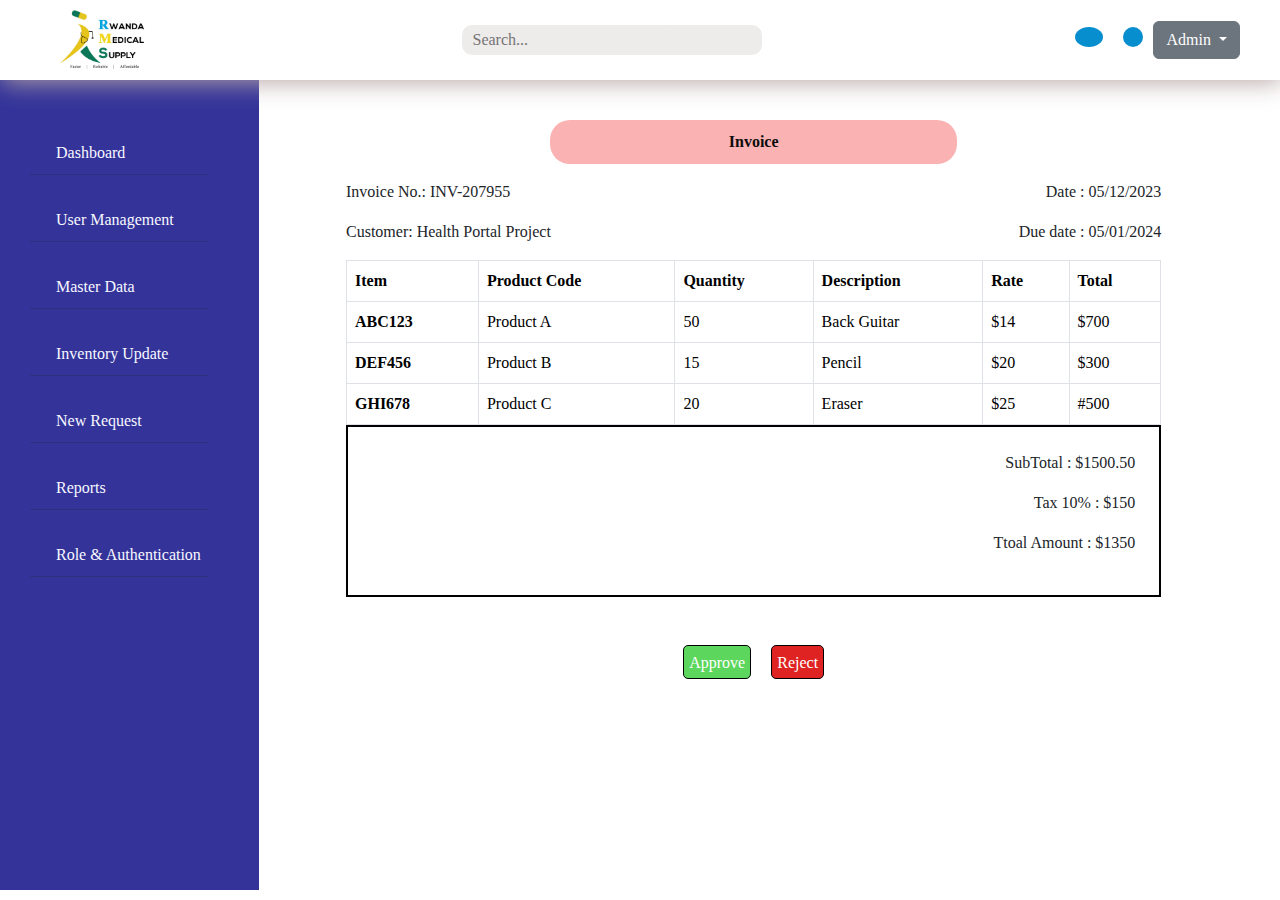
<file: invoice.html>
<!DOCTYPE html>
<html lang="en">
  <head>
    <meta charset="UTF-8" />
    <meta name="viewport" content="width=device-width, initial-scale=1.0" />
    <title>Document</title>
    <link
      href="https://cdn.jsdelivr.net/npm/bootstrap@5.3.3/dist/css/bootstrap.min.css"
      rel="stylesheet"
      integrity="sha384-QWTKZyjpPEjISv5WaRU9OFeRpok6YctnYmDr5pNlyT2bRjXh0JMhjY6hW+ALEwIH"
      crossorigin="anonymous"
    />
    <link
      rel="stylesheet"
      href="https://cdnjs.cloudflare.com/ajax/libs/font-awesome/6.5.1/css/all.min.css"
      integrity="sha512-DTOQO9RWCH3ppGqcWaEA1BIZOC6xxalwEsw9c2QQeAIftl+Vegovlnee1c9QX4TctnWMn13TZye+giMm8e2LwA=="
      crossorigin="anonymous"
      referrerpolicy="no-referrer"
    />
    <link
      href="https://db.onlinewebfonts.com/c/2090551770be22b09600a40b0b4673b7?family=Avenir-Medium"
      rel="stylesheet"
    />
    <link rel="stylesheet" href="invoice.css" />
  </head>
  <body>
    <div class="main">
      <div class="header fixed-top">
        <div
          class="container-fluid d-flex justify-content-between align-items-center"
        >
          <div class="logo d-flex align-items-center">
            <div class="container-fluid">
              <button
                class="navbar-toggler d-lg-none"
                type="button"
                data-bs-toggle="collapse"
                data-bs-target="#navbarSupportedContent"
                aria-controls="navbarSupportedContent"
                aria-expanded="false"
                aria-label="Toggle navigation"
              >
                <span class="navbar-toggler-icon"
                  ><i class="fa fa-bars" aria-hidden="true"></i
                ></span>
              </button>
            </div>

            <img src="rmslogo.jpeg" alt="" img-fluid height="60" />
          </div>
          <div class="search-bar">
            <input type="text" placeholder="Search..." />
            <button
              style="
                border: none;
                outline: none;
                float: right;
                margin: 4px;
                background-color: rgb(238 235 235);
              "
            >
              <i class="fa-solid fa-magnifying-glass"></i>
            </button>
          </div>
          <div class="social-media d-flex align-items-center">
            <a href=""><i class="fab fa-facebook-f"></i></a>
            <a href=""><i class="fa-brands fa-twitter"></i></a>
            <a class="dropdown" href="login.html">
              <a
                href="./login.html"
                class="btn btn-secondary dropdown-toggle dropdown"
                type="button"
                aria-expanded="false"
              >
                Admin
              </a>
            </a>
          </div>
        </div>
      </div>
      <div class="wrapper col-lg-11">
        <!-- --------------------------Side Navbar-------------------- -->
        <nav
          class="navbar navbar-expand-lg bg-body-tertiary"
          data-bs-toggle="collapse"
          data-bs-target="#navbarSupportedContent"
        >
          <div class="container-fluid" style="background-color: #33339a">
            <div class="collapse navbar-collapse" id="navbarSupportedContent">
              <ul class="navbar-nav me-auto mb-2 mb-lg-0 flex-column">
                <li class="nav-item">
                  <a class="nav-link" aria-current="page" href="./index.html"
                    ><i class="fa-solid fa-gauge-high fs-5"></i>
                    <span>Dashboard</span>
                  </a>
                </li>
                <hr />
                <li class="nav-item">
                  <a class="nav-link" href="./goodsReceipt.html"
                    ><i class="fa-solid fa-cart-shopping fs-5"></i
                    ><span>User Management</span>
                  </a>
                </li>
                <hr />
                <li class="nav-item">
                  <a
                    href="./masterData.html"
                    class="nav-link"
                    aria-disabled="true"
                    ><i class="fa-brands fa-octopus-deploy fs-5"></i>
                    <span>Master Data</span>
                  </a>
                </li>
                <hr />

                <li class="nav-item">
                  <a href="./inventoryUpdate.html" class="nav-link" aria-disabled="true"
                    ><i class="fa-solid fa-gear fs-5"></i>
                    <span>Inventory Update</span>
                  </a>
                </li>
                <hr />
                <li class="nav-item">
                  <a
                    href="./newRequest.html"
                    class="nav-link"
                    aria-disabled="true"
                    ><i class="fas fa-bell fs-5"></i>
                    <span>New Request</span>
                  </a>
                </li>
                <hr />
                <li class="nav-item">
                  <a href="./reports.html" class="nav-link" aria-disabled="true"
                    ><i class="fa-solid fa-bug fs-5"></i> <span>Reports</span>
                  </a>
                </li>
                <hr />
                <li class="nav-item">
                  <a href="./auth.html" class="nav-link" aria-disabled="true"
                    ><i class="fas fa-user-shield fs-5"></i>
                    <span>Role & Authentication</span>
                  </a>
                </li>
                <hr />
              </ul>
            </div>
          </div>
        </nav>
        <!-- ---------------------------New Request--------------------------- -->
        <div class="invoice-container">
          <div class="container-fluid">
            <div class="row invoice" style="margin: 120px 0px 0px 334px">
              <div class="invoice-text d-flex justify-content-center">
                <p>Invoice </p>
              </div>
              <div class="d-flex justify-content-between">
                <P>Invoice No.: INV-207955</P>
                <P>Date : 05/12/2023</P>
              </div>
              <div class="d-flex justify-content-between">
                <P>Customer: Health Portal Project</P>
                <P>Due date : 05/01/2024</P>
              </div>
                <div class="col" >
                  <div class="d-flex justify-content-center" style="overflow-x: auto; width: 100%">
                    <table class="table table-hover table-bordered" style="margin-bottom: 0px !important;  " >
                      <thead>
                        <tr>
                          <th scope="col">Item</th>
                          <th scope="col">Product Code</th>
                          <th scope="col">Quantity</th>
                          <th scope="col">Description</th>
                          <th scope="col">Rate</th>
                          <th scope="col">Total</th>
                        </tr>
                      </thead>
                      <tbody>
                        <tr>
                          <th scope="row">ABC123</th>
                          <td>Product A</td>
                          <td>50</td>
                          <td>Back Guitar</td>
                          <td>$14</td>
                          <td>$700</td>
                        </tr>
                        <tr>
                          <th scope="row">DEF456</th>
                          <td>Product B</td>
                          <td>15</td>
                          <td>Pencil</td>
                          <td>$20</td>
                          <td>$300</td>
                        </tr>
                        <tr>
                          <th scope="row">GHI678</th>
                          <td >Product C</td>
                          <td>20</td>
                          <td>Eraser</td>
                          <td>$25</td>
                          <td>#500</td>
                        </tr>
                      </tbody>
                    </table>
                    
                  </div>
                  <div class="total-quotation p-4 mt-0">
                    <p>SubTotal : $1500.50</p>
                    <p>Tax 10% : $150</p>
                    <p>Ttoal Amount : $1350</p>
                  </div>
                </div>
                <div class="d-flex justify-content-center mt-5 mb-5">
                  <a href="detailedgoods.html" class="approve-btn">Approve</a>
                  <a href="goodsReceipt.html" class="reject-btn">Reject</a>
                </div>
            </div>
       
            
          </div>
        </div>
      </div>
    </div>

    <script
      src="https://cdn.jsdelivr.net/npm/bootstrap@5.3.3/dist/js/bootstrap.bundle.min.js"
      integrity="sha384-YvpcrYf0tY3lHB60NNkmXc5s9fDVZLESaAA55NDzOxhy9GkcIdslK1eN7N6jIeHz"
      crossorigin="anonymous"
    ></script>
  </body>
</html>
</file>
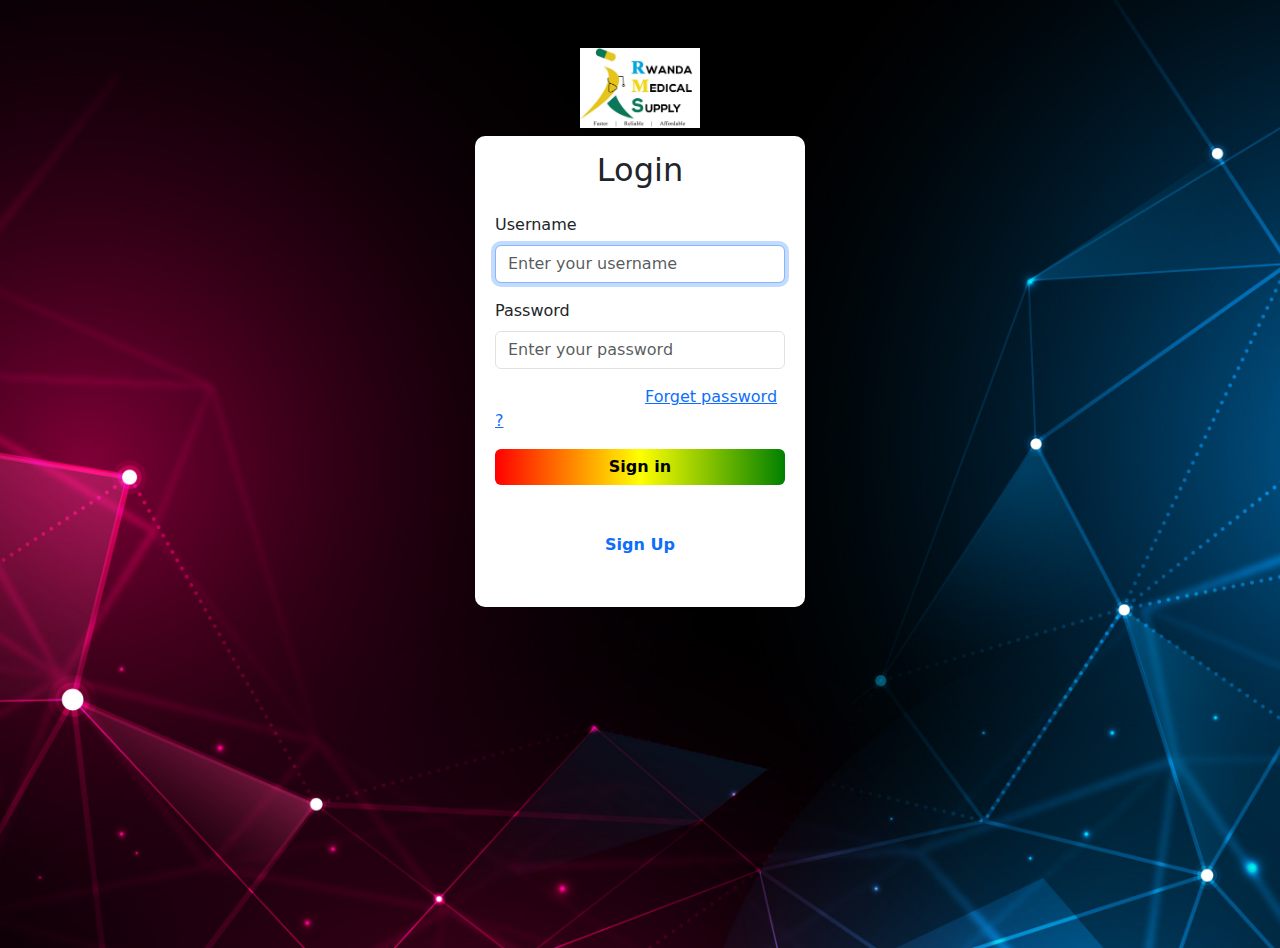
<file: login.html>
<!DOCTYPE html>
<html lang="en">
  <head>
    <meta charset="UTF-8" />
    <meta name="viewport" content="width=device-width, initial-scale=1.0" />
    <title>Document</title>
    <link
      href="https://cdn.jsdelivr.net/npm/bootstrap@5.3.3/dist/css/bootstrap.min.css"
      rel="stylesheet"
      integrity="sha384-QWTKZyjpPEjISv5WaRU9OFeRpok6YctnYmDr5pNlyT2bRjXh0JMhjY6hW+ALEwIH"
      crossorigin="anonymous"
    />
    <link
      rel="stylesheet"
      href="https://cdnjs.cloudflare.com/ajax/libs/font-awesome/6.5.1/css/all.min.css"
      integrity="sha512-DTOQO9RWCH3ppGqcWaEA1BIZOC6xxalwEsw9c2QQeAIftl+Vegovlnee1c9QX4TctnWMn13TZye+giMm8e2LwA=="
      crossorigin="anonymous"
      referrerpolicy="no-referrer"
    />
    <link
      href="https://db.onlinewebfonts.com/c/2090551770be22b09600a40b0b4673b7?family=Avenir-Medium"
      rel="stylesheet"
    />
    <link rel="stylesheet" href="login.css">
  </head>
  <body>
    <div class="container-fluid">
      <div class="text-center mt-5 mb-2">
        <img src="rmslogo.jpeg" alt="" height="80px" >
      </div>
      
        <form class="form-login ">
            <h2 class="text-center mb-4">Login</h2>
            <div class="mb-3">
              <label for="username" class="form-label">Username</label>
              <input type="text" id="username" class="form-control" placeholder="Enter your username" required autofocus>
            </div>
            <div class="mb-3">
              <label for="password" class="form-label">Password</label>
              <input type="password" id="password" class="form-control" placeholder="Enter your password" required>
            </div>
            <a href="" style="margin-right: 0px; margin-left: 150px;">Forget password ?</a>
            <a class="btn login-btn mt-3" type="submit" href="index.html" >Sign in</a>
            <br>  
            <div class="mt-5 text-center">
              <a class="sign-up" href="signup.html">Sign Up</a>
            </div>         
          </form>
    </div>

    <script
      src="https://cdn.jsdelivr.net/npm/bootstrap@5.3.3/dist/js/bootstrap.bundle.min.js"
      integrity="sha384-YvpcrYf0tY3lHB60NNkmXc5s9fDVZLESaAA55NDzOxhy9GkcIdslK1eN7N6jIeHz"
      crossorigin="anonymous"
    ></script>
  </body>
</html>
</file>
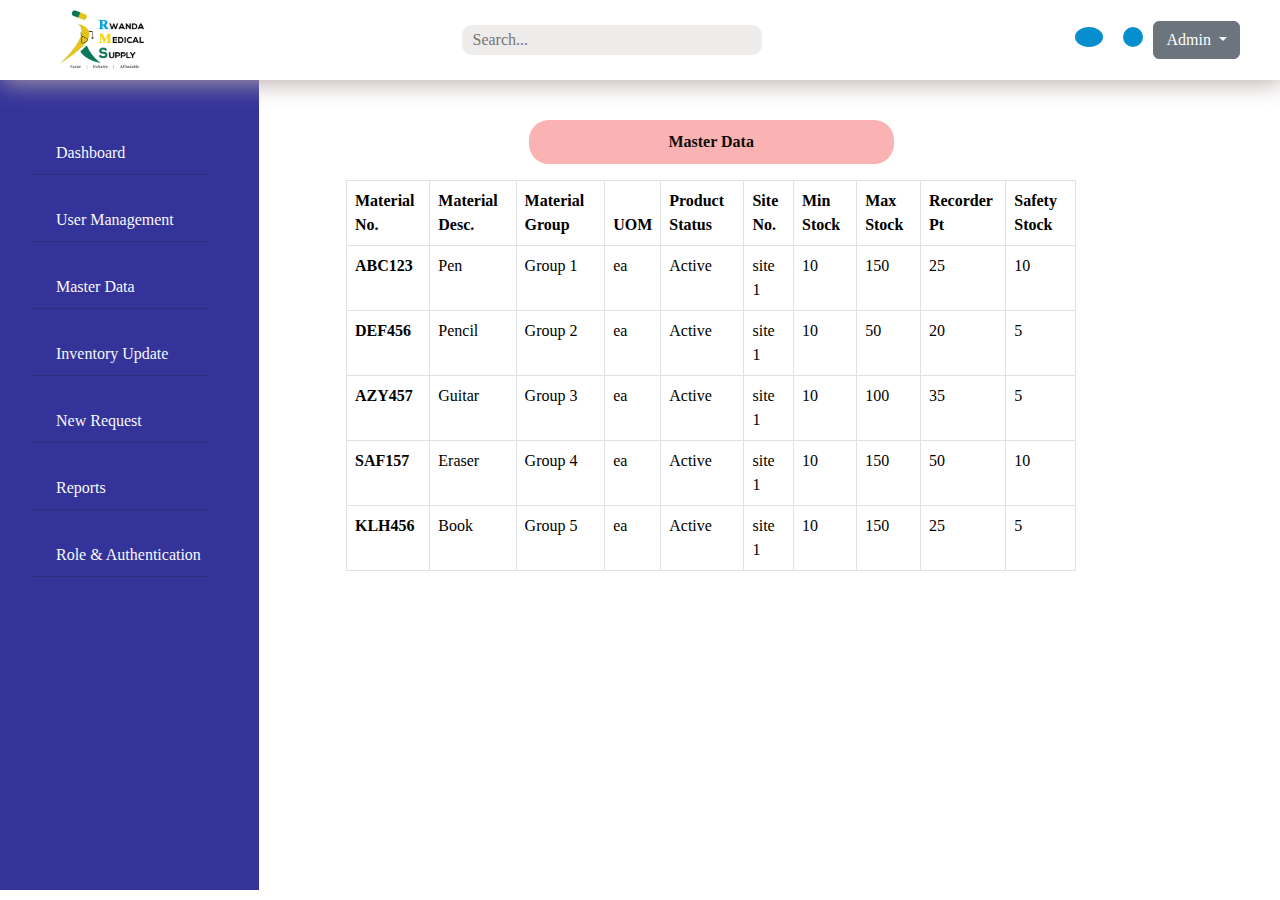
<file: masterData.html>
<!DOCTYPE html>
<html lang="en">
  <head>
    <meta charset="UTF-8" />
    <meta name="viewport" content="width=device-width, initial-scale=1.0" />
    <title>Document</title>
    <link
      href="https://cdn.jsdelivr.net/npm/bootstrap@5.3.3/dist/css/bootstrap.min.css"
      rel="stylesheet"
      integrity="sha384-QWTKZyjpPEjISv5WaRU9OFeRpok6YctnYmDr5pNlyT2bRjXh0JMhjY6hW+ALEwIH"
      crossorigin="anonymous"
    />
    <link
      rel="stylesheet"
      href="https://cdnjs.cloudflare.com/ajax/libs/font-awesome/6.5.1/css/all.min.css"
      integrity="sha512-DTOQO9RWCH3ppGqcWaEA1BIZOC6xxalwEsw9c2QQeAIftl+Vegovlnee1c9QX4TctnWMn13TZye+giMm8e2LwA=="
      crossorigin="anonymous"
      referrerpolicy="no-referrer"
    />
    <link
      href="https://db.onlinewebfonts.com/c/2090551770be22b09600a40b0b4673b7?family=Avenir-Medium"
      rel="stylesheet"
    />
    <link rel="stylesheet" href="masterData.css" />
  </head>
  <body>
    <div class="main">
      <div class="header fixed-top">
        <div
          class="container-fluid d-flex justify-content-between align-items-center"
        >
          <div class="logo d-flex align-items-center">
            <div class="container-fluid">
              <button
                class="navbar-toggler d-lg-none"
                type="button"
                data-bs-toggle="collapse"
                data-bs-target="#navbarSupportedContent"
                aria-controls="navbarSupportedContent"
                aria-expanded="false"
                aria-label="Toggle navigation"
              >
                <span class="navbar-toggler-icon"
                  ><i class="fa fa-bars" aria-hidden="true"></i
                ></span>
              </button>
            </div>

            <img src="rmslogo.jpeg" alt="" img-fluid height="60" />
          </div>
          <div class="search-bar">
            <input type="text" placeholder="Search..." />
            <button
              style="
                border: none;
                outline: none;
                float: right;
                margin: 4px;
                background-color: rgb(238 235 235);
              "
            >
              <i class="fa-solid fa-magnifying-glass"></i>
            </button>
          </div>
          <div class="social-media d-flex align-items-center">
            <a href=""><i class="fab fa-facebook-f"></i></a>
            <a href=""><i class="fa-brands fa-twitter"></i></a>
            <a class="dropdown " href="login.html">
              <a href="./login.html" class="btn btn-secondary dropdown-toggle dropdown" type="button" aria-expanded="false">
                 Admin
              </a>
            </a>
          </div>
        </div>
      </div>
      <div class="wrapper col-lg-11">
        <!-- --------------------------Side Navbar-------------------- -->
        <nav
          class="navbar navbar-expand-lg bg-body-tertiary"
          data-bs-toggle="collapse"
          data-bs-target="#navbarSupportedContent"
        >
          <div class="container-fluid" style="background-color: #33339a">
            <div class="collapse navbar-collapse" id="navbarSupportedContent">
              <ul class="navbar-nav me-auto mb-2 mb-lg-0 flex-column">
                <li class="nav-item">
                  <a class="nav-link" aria-current="page" href="./index.html"
                    ><i class="fa-solid fa-gauge-high fs-5"></i>
                    <span>Dashboard</span>
                  </a>
                </li>
                <hr />
                <li class="nav-item">
                  <a class="nav-link" href="./goodsReceipt.html"
                    ><i class="fa-solid fa-cart-shopping fs-5"></i
                    ><span>User Management</span>
                  </a>
                </li>
                <hr />
                <li class="nav-item">
                  <a
                    href="./masterData.html"
                    class="nav-link"
                    aria-disabled="true"
                    ><i class="fa-brands fa-octopus-deploy fs-5"></i>
                    <span>Master Data</span>
                  </a>
                </li>
                <hr />

                <li class="nav-item">
                  <a href="./inventoryUpdate.html" class="nav-link" aria-disabled="true"
                    ><i class="fa-solid fa-gear fs-5"></i>
                    <span>Inventory Update</span>
                  </a>
                </li>
                <hr />
                <li class="nav-item">
                  <a
                    href="./newRequest.html"
                    class="nav-link"
                    aria-disabled="true"
                    ><i class="fas fa-bell fs-5"></i>
                    <span>New Request</span>
                  </a>
                </li>
                <hr />
                <li class="nav-item">
                  <a href="./reports.html" class="nav-link" aria-disabled="true"
                    ><i class="fa-solid fa-bug fs-5"></i> <span>Reports</span>
                  </a>
                </li>
                <hr />
                <li class="nav-item">
                  <a href="./auth.html" class="nav-link" aria-disabled="true"
                    ><i class="fas fa-user-shield fs-5"></i>
                    <span>Role & Authentication</span>
                  </a>
                </li>
                <hr />
              </ul>
            </div>
          </div>
        </nav>
        <!-- -----------------masterData------------------------------------- -->
        <div class="master-data-container">
          <div class="container-fluid">
            <div class="row master-data" style="margin: 120px 85px 0px 334px">
              <div class="d-flex justify-content-center">
                <p>Master Data</p>
              </div>
              
              <div class="col" style="overflow-x: auto; width: 100% ; cursor: pointer;">
                <table class="table table-hover table-bordered">
                  <thead>
                    <tr>
                      <th scope="col">Material No.</th>
                      <th scope="col">Material Desc.</th>
                      <th scope="col">Material Group</th>
                      <th scope="col">UOM</th>
                      <th scope="col">Product Status</th>
                      <th scope="col">Site No.</th>
                      <th scope="col">Min Stock</th>
                      <th scope="col">Max Stock</th>
                      <th scope="col">Recorder Pt </th>
                      <th scope="col">Safety Stock</th>
                    </tr>
                  </thead>
                  <tbody>
                    <tr>
                      <th scope="row">ABC123</th>
                      <td>Pen</td>
                      <td>Group 1</td>
                      <td>ea</td>
                      <td>Active</td>
                      <td>site 1</td>
                      <td>10</td>
                      <td>150</td>
                      <td>25</td>
                      <td>10</td>
                    </tr>
                    <tr>
                      <th scope="row">DEF456</th>
                      <td>Pencil</td>
                      <td>Group 2</td>
                      <td>ea</td>
                      <td>Active</td>
                      <td>site 1</td>
                      <td>10</td>
                      <td>50</td>
                      <td>20</td>
                      <td>5</td>
                    </tr>
                    <tr>
                      <th scope="row">AZY457</th>
                      <td >Guitar</td>
                      <td>Group 3</td>
                      <td>ea</td>
                      <td>Active</td>
                      <td>site 1</td>
                      <td>10</td>
                      <td>100</td>
                      <td>35</td>
                      <td>5</td>
                    </tr>
                    <tr>
                      <th scope="row">SAF157</th>
                      <td >Eraser</td>
                      <td>Group 4</td>
                      <td>ea</td>
                      <td>Active</td>
                      <td>site 1</td>
                      <td>10</td>
                      <td>150</td>
                      <td>50</td>
                      <td>10</td>
                    </tr>
                    <tr>
                      <th scope="row">KLH456</th>
                      <td >Book</td>
                      <td>Group 5</td>
                      <td>ea</td>
                      <td>Active</td>
                      <td>site 1</td>
                      <td>10</td>
                      <td>150</td>
                      <td>25</td>
                      <td>5</td>
                    </tr>
                  </tbody>
                </table>
              </div>
            </div>
          </div>
        </div>
      </div>
    </div>

    <script
      src="https://cdn.jsdelivr.net/npm/bootstrap@5.3.3/dist/js/bootstrap.bundle.min.js"
      integrity="sha384-YvpcrYf0tY3lHB60NNkmXc5s9fDVZLESaAA55NDzOxhy9GkcIdslK1eN7N6jIeHz"
      crossorigin="anonymous"
    ></script>
  </body>
</html>
</file>
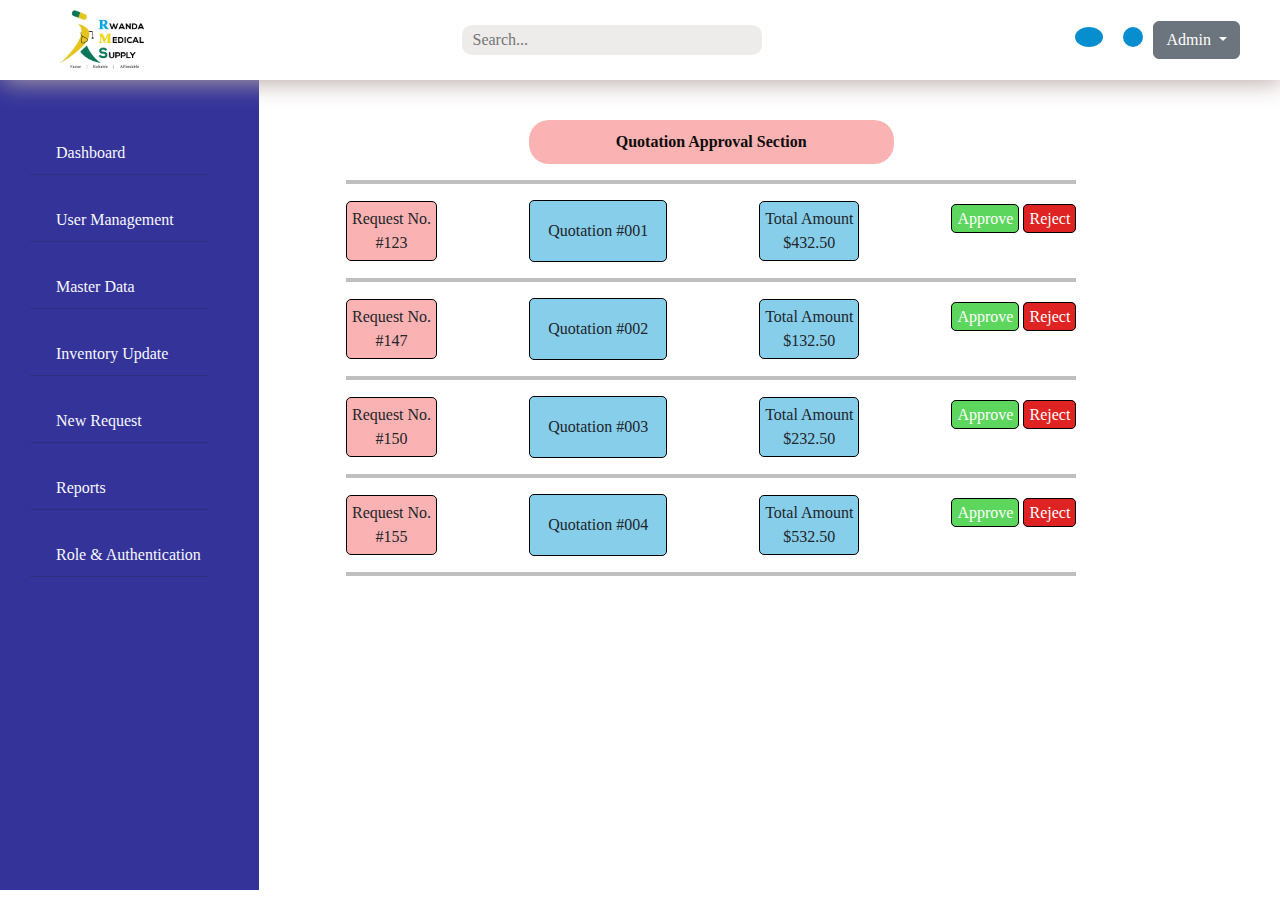
<file: quotationApproval.html>
<!DOCTYPE html>
<html lang="en">
  <head>
    <meta charset="UTF-8" />
    <meta name="viewport" content="width=device-width, initial-scale=1.0" />
    <title>Document</title>
    <link
      href="https://cdn.jsdelivr.net/npm/bootstrap@5.3.3/dist/css/bootstrap.min.css"
      rel="stylesheet"
      integrity="sha384-QWTKZyjpPEjISv5WaRU9OFeRpok6YctnYmDr5pNlyT2bRjXh0JMhjY6hW+ALEwIH"
      crossorigin="anonymous"
    />
    <link
      rel="stylesheet"
      href="https://cdnjs.cloudflare.com/ajax/libs/font-awesome/6.5.1/css/all.min.css"
      integrity="sha512-DTOQO9RWCH3ppGqcWaEA1BIZOC6xxalwEsw9c2QQeAIftl+Vegovlnee1c9QX4TctnWMn13TZye+giMm8e2LwA=="
      crossorigin="anonymous"
      referrerpolicy="no-referrer"
    />
    <link
      href="https://db.onlinewebfonts.com/c/2090551770be22b09600a40b0b4673b7?family=Avenir-Medium"
      rel="stylesheet"
    />
    <link rel="stylesheet" href="quotationApproval.css" />
  </head>
  <body>
    <div class="main">
      <div class="header fixed-top">
        <div
          class="container-fluid d-flex justify-content-between align-items-center"
        >
          <div class="logo d-flex align-items-center">
            <div class="container-fluid">
              <button
                class="navbar-toggler d-lg-none"
                type="button"
                data-bs-toggle="collapse"
                data-bs-target="#navbarSupportedContent"
                aria-controls="navbarSupportedContent"
                aria-expanded="false"
                aria-label="Toggle navigation"
              >
                <span class="navbar-toggler-icon"
                  ><i class="fa fa-bars" aria-hidden="true"></i
                ></span>
              </button>
            </div>

            <img src="rmslogo.jpeg" alt="" img-fluid height="60" />
          </div>
          <div class="search-bar">
            <input type="text" placeholder="Search..." />
            <button
              style="
                border: none;
                outline: none;
                float: right;
                margin: 4px;
                background-color: rgb(238 235 235);
              "
            >
              <i class="fa-solid fa-magnifying-glass"></i>
            </button>
          </div>
          <div class="social-media d-flex align-items-center">
            <a href=""><i class="fab fa-facebook-f"></i></a>
            <a href=""><i class="fa-brands fa-twitter"></i></a>
            <a class="dropdown" href="login.html">
              <a
                href="./login.html"
                class="btn btn-secondary dropdown-toggle dropdown"
                type="button"
                aria-expanded="false"
              >
                Admin
              </a>
            </a>
          </div>
        </div>
      </div>
      <div class="wrapper col-lg-11">
        <!-- --------------------------Side Navbar-------------------- -->
        <nav
          class="navbar navbar-expand-lg bg-body-tertiary"
          data-bs-toggle="collapse"
          data-bs-target="#navbarSupportedContent"
        >
          <div class="container-fluid" style="background-color: #33339a">
            <div class="collapse navbar-collapse" id="navbarSupportedContent">
              <ul class="navbar-nav me-auto mb-2 mb-lg-0 flex-column">
                <li class="nav-item">
                  <a class="nav-link" aria-current="page" href="./index.html"
                    ><i class="fa-solid fa-gauge-high fs-5"></i>
                    <span>Dashboard</span>
                  </a>
                </li>
                <hr />
                <li class="nav-item">
                  <a class="nav-link" href="./goodsReceipt.html"
                    ><i class="fa-solid fa-cart-shopping fs-5"></i
                    ><span>User Management</span>
                  </a>
                </li>
                <hr />
                <li class="nav-item">
                  <a
                    href="./masterData.html"
                    class="nav-link"
                    aria-disabled="true"
                    ><i class="fa-brands fa-octopus-deploy fs-5"></i>
                    <span>Master Data</span>
                  </a>
                </li>
                <hr />

                <li class="nav-item">
                  <a href="./inventoryUpdate.html" class="nav-link" aria-disabled="true"
                    ><i class="fa-solid fa-gear fs-5"></i>
                    <span>Inventory Update</span>
                  </a>
                </li>
                <hr />
                <li class="nav-item">
                  <a
                    href="./newRequest.html"
                    class="nav-link"
                    aria-disabled="true"
                    ><i class="fas fa-bell fs-5"></i>
                    <span>New Request</span>
                  </a>
                </li>
                <hr />
                <li class="nav-item">
                  <a href="./reports.html" class="nav-link" aria-disabled="true"
                    ><i class="fa-solid fa-bug fs-5"></i> <span>Reports</span>
                  </a>
                </li>
                <hr />
                <li class="nav-item">
                  <a href="./auth.html" class="nav-link" aria-disabled="true"
                    ><i class="fas fa-user-shield fs-5"></i>
                    <span>Role & Authentication</span>
                  </a>
                </li>
                <hr />
              </ul>
            </div>
          </div>
        </nav>
        <!-- ---------------------------Quotation Approval--------------------------- -->
        <div class="quotation-approval-container">
          <div class="container-fluid">
            <div class="row quotation-approval" style="margin: 120px 85px 0px 334px">
                <div class="d-flex justify-content-center qtn-approval">
                    <p>Quotation Approval Section</p>
                </div>
                <div class="col">
                    <hr style="border: 2px solid black;">
                    <div class="approval-qtn d-flex justify-content-between mt-3 align-items-center">
                        <p class="request-no">Request No. <br> #123</p>
                        <p class="quotation number">Quotation #001</p>
                        <p class=" quotation ">Total Amount <br> $432.50</p>
                        <div class="approval-qtn-btn">
                          <a href="quotationDetails.html" class="approve-btn">Approve</a>
                          <a href="newRequest.html" class="reject-btn">Reject</a>
                        </div>
                    </div>
                    <hr style="border: 2px solid black;">
                    
                    <div class="approval-qtn d-flex justify-content-between mt-3 align-items-center">
                        <p class="request-no">Request No. <br> #147</p>
                        <p class="quotation number">Quotation #002</p>
                        <p class=" quotation ">Total Amount <br> $132.50</p>
                        <div class="approval-qtn-btn">
                          <a href="quotationDetails.html" class="approve-btn">Approve</a>
                          <a href="newRequest.html" class="reject-btn">Reject</a>
                        </div>
                    </div>
                    <hr style="border: 2px solid black;">
                    <div class="approval-qtn d-flex justify-content-between mt-3 align-items-center">
                        <p class="request-no">Request No. <br> #150</p>
                        <p class="quotation number">Quotation #003</p>
                        <p class=" quotation ">Total Amount <br> $232.50</p>
                        <div class="approval-qtn-btn">
                          <a href="quotationDetails.html" class="approve-btn">Approve</a>
                          <a href="newRequest.html" class="reject-btn">Reject</a>
                        </div>
                    </div>
                    <hr style="border: 2px solid black;">
                    <div class="approval-qtn d-flex justify-content-between mt-3 align-items-center">
                        <p class="request-no">Request No. <br> #155</p>
                        <p class="quotation number">Quotation #004</p>
                        <p class=" quotation ">Total Amount <br> $532.50</p>
                        <div class="approval-qtn-btn" >
                          <a href="quotationDetails.html" class="approve-btn">Approve</a>
                          <a href="newRequest.html" class="reject-btn">Reject</a>
                        </div>
                        
                    </div>
                    <hr style="border: 2px solid black;">
                </div>
            </div>
       
            
          </div>
        </div>
      </div>
    </div>

    <script
      src="https://cdn.jsdelivr.net/npm/bootstrap@5.3.3/dist/js/bootstrap.bundle.min.js"
      integrity="sha384-YvpcrYf0tY3lHB60NNkmXc5s9fDVZLESaAA55NDzOxhy9GkcIdslK1eN7N6jIeHz"
      crossorigin="anonymous"
    ></script>
  </body>
</html>
</file>
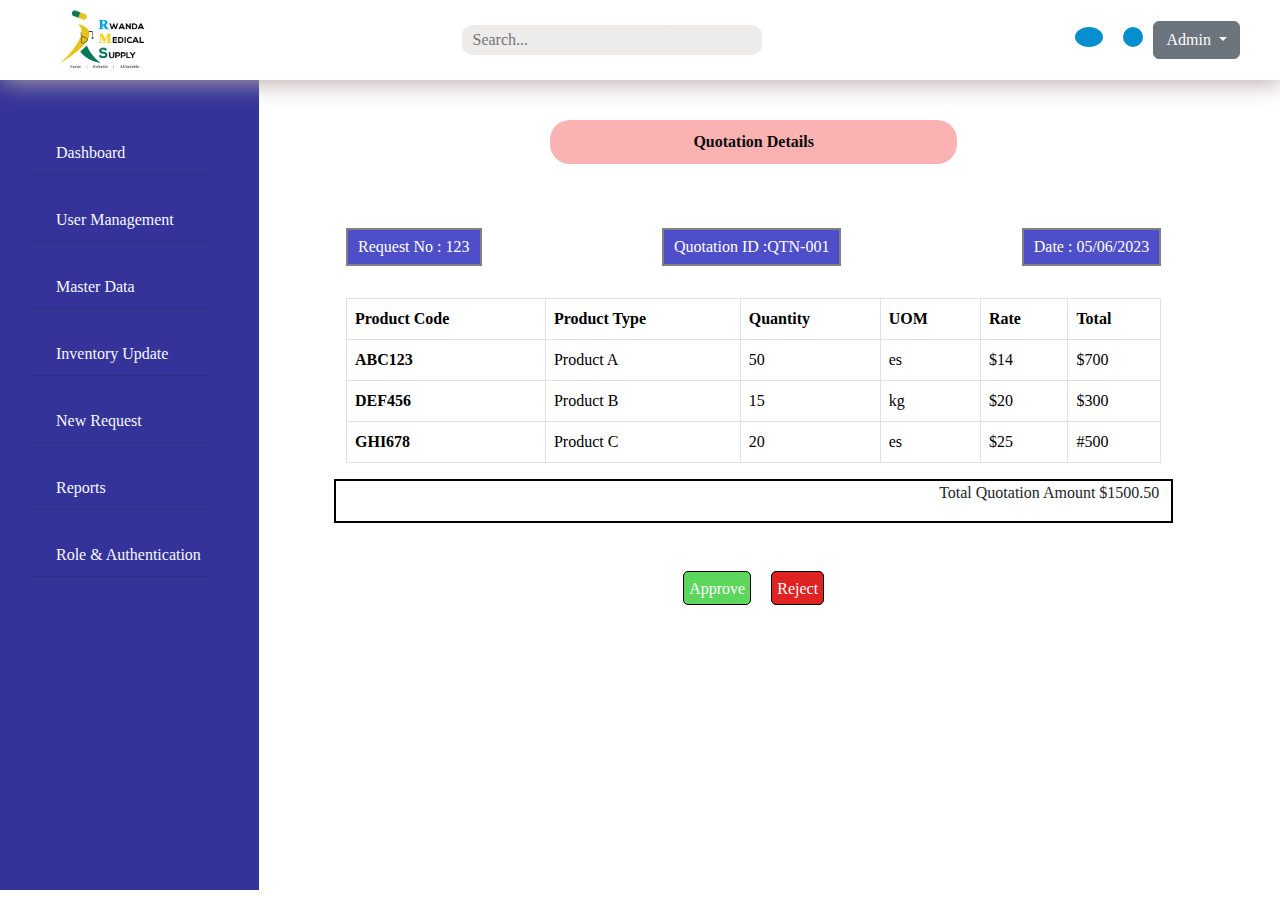
<file: quotationDetails.html>
<!DOCTYPE html>
<html lang="en">
  <head>
    <meta charset="UTF-8" />
    <meta name="viewport" content="width=device-width, initial-scale=1.0" />
    <title>Document</title>
    <link
      href="https://cdn.jsdelivr.net/npm/bootstrap@5.3.3/dist/css/bootstrap.min.css"
      rel="stylesheet"
      integrity="sha384-QWTKZyjpPEjISv5WaRU9OFeRpok6YctnYmDr5pNlyT2bRjXh0JMhjY6hW+ALEwIH"
      crossorigin="anonymous"
    />
    <link
      rel="stylesheet"
      href="https://cdnjs.cloudflare.com/ajax/libs/font-awesome/6.5.1/css/all.min.css"
      integrity="sha512-DTOQO9RWCH3ppGqcWaEA1BIZOC6xxalwEsw9c2QQeAIftl+Vegovlnee1c9QX4TctnWMn13TZye+giMm8e2LwA=="
      crossorigin="anonymous"
      referrerpolicy="no-referrer"
    />
    <link
      href="https://db.onlinewebfonts.com/c/2090551770be22b09600a40b0b4673b7?family=Avenir-Medium"
      rel="stylesheet"
    />
    <link rel="stylesheet" href="quotationDetails.css" />
  </head>
  <body>
    <div class="main">
      <div class="header fixed-top">
        <div
          class="container-fluid d-flex justify-content-between align-items-center"
        >
          <div class="logo d-flex align-items-center">
            <div class="container-fluid">
              <button
                class="navbar-toggler d-lg-none"
                type="button"
                data-bs-toggle="collapse"
                data-bs-target="#navbarSupportedContent"
                aria-controls="navbarSupportedContent"
                aria-expanded="false"
                aria-label="Toggle navigation"
              >
                <span class="navbar-toggler-icon"
                  ><i class="fa fa-bars" aria-hidden="true"></i
                ></span>
              </button>
            </div>

            <img src="rmslogo.jpeg" alt="" img-fluid height="60" />
          </div>
          <div class="search-bar">
            <input type="text" placeholder="Search..." />
            <button
              style="
                border: none;
                outline: none;
                float: right;
                margin: 4px;
                background-color: rgb(238 235 235);
              "
            >
              <i class="fa-solid fa-magnifying-glass"></i>
            </button>
          </div>
          <div class="social-media d-flex align-items-center">
            <a href=""><i class="fab fa-facebook-f"></i></a>
            <a href=""><i class="fa-brands fa-twitter"></i></a>
            <a class="dropdown" href="login.html">
              <a
                href="./login.html"
                class="btn btn-secondary dropdown-toggle dropdown"
                type="button"
                aria-expanded="false"
              >
                Admin
              </a>
            </a>
          </div>
        </div>
      </div>
      <div class="wrapper col-lg-11">
        <!-- --------------------------Side Navbar-------------------- -->
        <nav
          class="navbar navbar-expand-lg bg-body-tertiary"
          data-bs-toggle="collapse"
          data-bs-target="#navbarSupportedContent"
        >
          <div class="container-fluid" style="background-color: #33339a">
            <div class="collapse navbar-collapse" id="navbarSupportedContent">
              <ul class="navbar-nav me-auto mb-2 mb-lg-0 flex-column">
                <li class="nav-item">
                  <a class="nav-link" aria-current="page" href="./index.html"
                    ><i class="fa-solid fa-gauge-high fs-5"></i>
                    <span>Dashboard</span>
                  </a>
                </li>
                <hr />
                <li class="nav-item">
                  <a class="nav-link" href="./goodsReceipt.html"
                    ><i class="fa-solid fa-cart-shopping fs-5"></i
                    ><span>User Management</span>
                  </a>
                </li>
                <hr />
                <li class="nav-item">
                  <a
                    href="./masterData.html"
                    class="nav-link"
                    aria-disabled="true"
                    ><i class="fa-brands fa-octopus-deploy fs-5"></i>
                    <span>Master Data</span>
                  </a>
                </li>
                <hr />

                <li class="nav-item">
                  <a href="./inventoryUpdate.html" class="nav-link" aria-disabled="true"
                    ><i class="fa-solid fa-gear fs-5"></i>
                    <span>Inventory Update</span>
                  </a>
                </li>
                <hr />
                <li class="nav-item">
                  <a
                    href="./newRequest.html"
                    class="nav-link"
                    aria-disabled="true"
                    ><i class="fas fa-bell fs-5"></i>
                    <span>New Request</span>
                  </a>
                </li>
                <hr />
                <li class="nav-item">
                  <a href="./reports.html" class="nav-link" aria-disabled="true"
                    ><i class="fa-solid fa-bug fs-5"></i> <span>Reports</span>
                  </a>
                </li>
                <hr />
                <li class="nav-item">
                  <a href="./auth.html" class="nav-link" aria-disabled="true"
                    ><i class="fas fa-user-shield fs-5"></i>
                    <span>Role & Authentication</span>
                  </a>
                </li>
                <hr />
              </ul>
            </div>
          </div>
        </nav>
        <!-- ---------------------------New Request--------------------------- -->
        <div class="quotation-details-container">
          <div class="container-fluid">
            <div
              class="row quotation-details"
              style="margin: 120px 0px 0px 334px"
            >
              <div class="quotation-text d-flex justify-content-center">
                <p>Quotation Details</p>
              </div>
              <div
                class="d-flex justify-content-between qtn-details-request mt-5 mb-3"
              >
                <p>Request No : 123</p>
                <p>Quotation ID :QTN-001</p>
                <p>Date : 05/06/2023</p>
              </div>
              <div class="col" style="overflow-x: auto; width: 100%">
                <table class="table table-hover table-bordered">
                  <thead>
                    <tr>
                      <th scope="col">Product Code</th>
                      <th scope="col">Product Type</th>
                      <th scope="col">Quantity</th>
                      <th scope="col">UOM</th>
                      <th scope="col">Rate</th>
                      <th scope="col">Total</th>
                    </tr>
                  </thead>
                  <tbody>
                    <tr>
                      <th scope="row">ABC123</th>
                      <td>Product A</td>
                      <td>50</td>
                      <td>es</td>
                      <td>$14</td>
                      <td>$700</td>
                    </tr>
                    <tr>
                      <th scope="row">DEF456</th>
                      <td>Product B</td>
                      <td>15</td>
                      <td>kg</td>
                      <td>$20</td>
                      <td>$300</td>
                    </tr>
                    <tr>
                      <th scope="row">GHI678</th>
                      <td>Product C</td>
                      <td>20</td>
                      <td>es</td>
                      <td>$25</td>
                      <td>#500</td>
                    </tr>
                  </tbody>
                </table>
              </div>
              <div class="total-quotation">
                <p>Total Quotation Amount $1500.50</p>
              </div>
              <div class="d-flex justify-content-center mt-5">
                <a href="detailedgoods.html" class="approve-btn">Approve</a>
                <a href="quotationApproval.html" class="reject-btn">Reject</a>
              </div>
            </div>
          </div>
        </div>
      </div>
    </div>

    <script
      src="https://cdn.jsdelivr.net/npm/bootstrap@5.3.3/dist/js/bootstrap.bundle.min.js"
      integrity="sha384-YvpcrYf0tY3lHB60NNkmXc5s9fDVZLESaAA55NDzOxhy9GkcIdslK1eN7N6jIeHz"
      crossorigin="anonymous"
    ></script>
  </body>
</html>
</file>
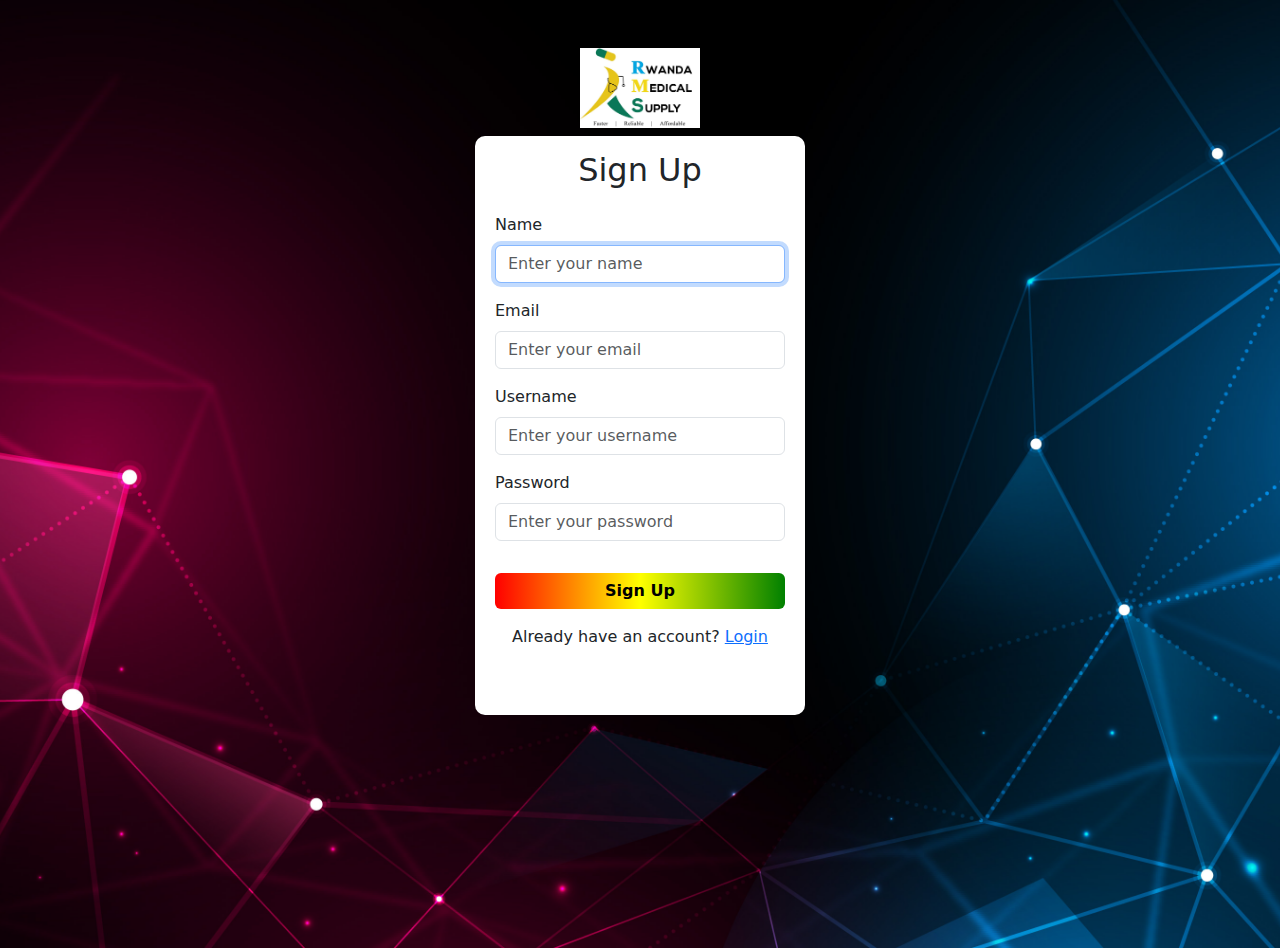
<file: signup.html>
<!DOCTYPE html>
<html lang="en">
<head>
    <meta charset="UTF-8">
    <meta name="viewport" content="width=device-width, initial-scale=1.0">
    <title>Document</title>
    <link
      href="https://cdn.jsdelivr.net/npm/bootstrap@5.3.3/dist/css/bootstrap.min.css"
      rel="stylesheet"
      integrity="sha384-QWTKZyjpPEjISv5WaRU9OFeRpok6YctnYmDr5pNlyT2bRjXh0JMhjY6hW+ALEwIH"
      crossorigin="anonymous"
    />
    <link
      rel="stylesheet"
      href="https://cdnjs.cloudflare.com/ajax/libs/font-awesome/6.5.1/css/all.min.css"
      integrity="sha512-DTOQO9RWCH3ppGqcWaEA1BIZOC6xxalwEsw9c2QQeAIftl+Vegovlnee1c9QX4TctnWMn13TZye+giMm8e2LwA=="
      crossorigin="anonymous"
      referrerpolicy="no-referrer"
    />
    <link
      href="https://db.onlinewebfonts.com/c/2090551770be22b09600a40b0b4673b7?family=Avenir-Medium"
      rel="stylesheet"
    />
    <link rel="stylesheet" href="./signup.css">
</head>
<body>
    <div class="container-fluid">
      <div class="text-center mt-5 mb-2">
        <img src="rmslogo.jpeg" alt="" height="80px" >
      </div>
        <form class="form-login ">
            <h2 class="text-center mb-4">Sign Up</h2>
            <div class="mb-3">
                <label for="name" class="form-label">Name</label>
                <input type="text" id="name" class="form-control" placeholder="Enter your name" required autofocus>
              </div>
              <div class="mb-3">
                <label for="email" class="form-label">Email</label>
                <input type="text" id="email" class="form-control" placeholder="Enter your email" required autofocus>
              </div>
            <div class="mb-3">
              <label for="username" class="form-label">Username</label>
              <input type="text" id="username" class="form-control" placeholder="Enter your username" required autofocus>
            </div>
            <div class="mb-3">
              <label for="password" class="form-label">Password</label>
              <input type="password" id="password" class="form-control" placeholder="Enter your password" required>
            </div>
            <a href="index.html" class="btn signup-btn mt-3" type="submit">Sign Up</a>
            <br>  
            <div class="mt-3 text-center">
                <p>Already have an account? <a href="login.html">Login</a></p>
            </div>    
          </form>
    </div>
    
</body>
</html>
</file>
<file: adjust.css>
@import url(https://db.onlinewebfonts.com/c/2090551770be22b09600a40b0b4673b7?family=Avenir-Medium);

@font-face {
  font-family: "Avenir-Medium";
  src: url("https://db.onlinewebfonts.com/t/2090551770be22b09600a40b0b4673b7.eot");
  src: url("https://db.onlinewebfonts.com/t/2090551770be22b09600a40b0b4673b7.eot?#iefix")format("embedded-opentype"),
  url("https://db.onlinewebfonts.com/t/2090551770be22b09600a40b0b4673b7.woff2")format("woff2"),
  url("https://db.onlinewebfonts.com/t/2090551770be22b09600a40b0b4673b7.woff")format("woff"),
  url("https://db.onlinewebfonts.com/t/2090551770be22b09600a40b0b4673b7.ttf")format("truetype"),
  url("https://db.onlinewebfonts.com/t/2090551770be22b09600a40b0b4673b7.svg#Avenir-Medium")format("svg");
}


:root {
    --primary-color: #f4f5f6 !important;
    --secondary-color:#054d6f !important;
  }
  body {
    font-family: "Avenir-Medium" !important;
    overflow-x: hidden !important;
   
  }
  hr{
    margin: 0px !important;
  }
  div.container-fluid{
    --bs-gutter-x: none !important;
  }
  .header {
    background: #fff;
    padding: 10px 40px;
    overflow-x: hidden !important;
    box-shadow: 2px 2px 24px #b7a5a5;
  }
  .header .social-media a {
    color: white;
    font-size: 23px;
  }
  
  .search-bar {
    background-color: rgb(238 235 235);
    height: 30px;
    width: 300px;
    border-radius: 10px;
  }
  .search-bar input {
    border: none;
    outline: none;
    height: 30px;
    border-radius: 10px;
    margin-left: 10px;
    background-color: rgb(238 235 235);
  }

  .social-media .fa-facebook-f {
    font-size: 23px;
    padding: 10px 14px;
  }
  .social-media a i {
    margin: 0 10px;
    background-color: #078ece;
  
    border-radius: 50%;
    padding: 10px;
    display: inline-block;
  }
  .social-media i:hover {
    color: blue;
    background-color: white;
    transition: 0.3s ease-in-out;
    border: 1px solid blue;
  }
  .logo img{
    margin: 0px 10px 0px 20px;
  }
  
  .navbar{
 
    height: 90vh ;
    top: 0px;
    display: inline-block;
    position: fixed !important;
    background-color:  #33339a!important;
    margin-top: 80px;
    
    
  }
 .navbar ul{
  margin: 20px 50px 20px 30px !important;
  }
  .nav-item .nav-link i{
    margin-right: 18px;
  }

  .bg-body-tertiary {
    --bs-bg-opacity: none;
    background-color: none !important;
}
  .navbar ul li{
    margin-top: 20px;
  }
  .navbar ul li a{
    color: ghostwhite;
  }
  .navbar ul li:hover{
    background-color: white;
    color: black;
    transition: 0.3s ease-in;
  }
.adjust-inventry-table{
    background-color: rgb(66, 57, 57);
    color: white;
    padding: 10px 5px;
    
}
.adjust-inventry p{
    margin-bottom: 0px !important;
}

.adjust-inventry .add-btn{
    margin: 10px 20px;
    display: flex;
    justify-content: flex-end
}
.adjust-inventry .add-btn a{
    background: #078ece;
    margin: 10px;color: white;
    font-weight: bold;

}
.adjust-inventry td:hover{
    color: white;
    background-color: black;
}
.adjust-inventry th:hover{
    color: white;
    background-color: black;
}
.adjust-inventry .add-btn a:hover{
    background-color: var(--secondary-color);
}



  @media only screen and (max-width: 767px) {
   
    .search-bar {
      display: none;
    }
   
}
@media only screen and (max-width: 992px){
 
    .inventry-info{
      margin-left: 0px !important;
      display: flex;
      /* justify-content: center; */
    }
    .adjust-inventry{
        margin-left: 0px !important;
    }
   
  
  }
</file>
<file: auth.css>
@import url(https://db.onlinewebfonts.com/c/2090551770be22b09600a40b0b4673b7?family=Avenir-Medium);

@font-face {
  font-family: "Avenir-Medium";
  src: url("https://db.onlinewebfonts.com/t/2090551770be22b09600a40b0b4673b7.eot");
  src: url("https://db.onlinewebfonts.com/t/2090551770be22b09600a40b0b4673b7.eot?#iefix")
      format("embedded-opentype"),
    url("https://db.onlinewebfonts.com/t/2090551770be22b09600a40b0b4673b7.woff2")
      format("woff2"),
    url("https://db.onlinewebfonts.com/t/2090551770be22b09600a40b0b4673b7.woff")
      format("woff"),
    url("https://db.onlinewebfonts.com/t/2090551770be22b09600a40b0b4673b7.ttf")
      format("truetype"),
    url("https://db.onlinewebfonts.com/t/2090551770be22b09600a40b0b4673b7.svg#Avenir-Medium")
      format("svg");
}
* {
  margin: 0;
  padding: 0;
  box-sizing: border-box;
}
:root {
  --primary-color: #f4f5f6 !important;
  --secondary-color: #054d6f !important;
}
body {
  overflow-x: hidden !important;
  font-family: "Avenir-Medium" !important;
}
hr {
  margin: 0px !important;
}
div.container-fluid {
  --bs-gutter-x: none !important;
}
.header {
  background: #fff;
  padding: 10px 40px;
  overflow-x: hidden !important;
  box-shadow: 2px 2px 24px #b7a5a5;
}
.header .social-media a {
  color: white;
  font-size: 23px;
}

.search-bar {
  background-color: rgb(238 235 235);
  height: 30px;
  width: 300px;
  border-radius: 10px;
}
.search-bar input {
  border: none;
  outline: none;
  height: 30px;
  border-radius: 10px;
  margin-left: 10px;
  background-color: rgb(238 235 235);
}

.social-media .fa-facebook-f {
  font-size: 23px;
  padding: 10px 14px;
}
.social-media a i {
  margin: 0 10px;
  background-color: #078ece;

  border-radius: 50%;
  padding: 10px;
  display: inline-block;
}
.social-media i:hover {
  color: blue;
  background-color: white;
  transition: 0.3s ease-in-out;
  border: 1px solid blue;
}
.header .social-media .dropdown{
  font-size: 16px !important;
}
.logo img {
  margin: 0px 10px 0px 20px;
}

.navbar {
  height: 90vh;
  top: 0px;
  display: inline-block;
  position: fixed !important;
  background-color: #33339a !important;
  margin-top: 80px;
  z-index: 2;
}
.navbar ul {
  margin: 20px 50px 20px 30px !important;
}
.nav-item .nav-link i {
  margin-right: 18px;
}

.bg-body-tertiary {
  --bs-bg-opacity: none;
  background-color: none !important;
}
.navbar ul li {
  margin-top: 20px;
}
.navbar ul li a {
  color: ghostwhite;
}
.navbar ul li:hover {
  background-color: white;
  color: black;
  transition: 0.3s ease-in;
}
.role-container{
  box-shadow: 2px 2px 20px gray;
  padding: 10px;
  margin-top: 20px;
}
.roles-authentication-container .auth a{
  background: #078ece;
  color: white;
  font-weight: bold;
   
}
.roles-authentication-container .auth a:hover{
  background-color: var(--secondary-color);
}
.users .user-name{
  cursor: pointer;
}
@media only screen and (max-width: 408px) {
  .social-media .fa-facebook-f{
    display: none;
  }
  .social-media .fa-twitter{
    display: none;
  }
}
@media only screen and (max-width: 767px) {
  .search-bar {
    display: none;
  }
  .auth-text{
    display: block !important;
  }
 
 
}
@media only screen and (max-width: 992px) {
 
  .auth-container {
    margin: 90px 10px 0px 10px !important;
  }
}
</file>
<file: detailedgoods.css>
@import url(https://db.onlinewebfonts.com/c/2090551770be22b09600a40b0b4673b7?family=Avenir-Medium);

@font-face {
  font-family: "Avenir-Medium";
  src: url("https://db.onlinewebfonts.com/t/2090551770be22b09600a40b0b4673b7.eot");
  src: url("https://db.onlinewebfonts.com/t/2090551770be22b09600a40b0b4673b7.eot?#iefix")
      format("embedded-opentype"),
    url("https://db.onlinewebfonts.com/t/2090551770be22b09600a40b0b4673b7.woff2")
      format("woff2"),
    url("https://db.onlinewebfonts.com/t/2090551770be22b09600a40b0b4673b7.woff")
      format("woff"),
    url("https://db.onlinewebfonts.com/t/2090551770be22b09600a40b0b4673b7.ttf")
      format("truetype"),
    url("https://db.onlinewebfonts.com/t/2090551770be22b09600a40b0b4673b7.svg#Avenir-Medium")
      format("svg");
}
* {
  margin: 0;
  padding: 0;
  box-sizing: border-box;
}
:root {
  --primary-color: #f4f5f6 !important;
  --secondary-color: #054d6f !important;
}
body {
  overflow-x: hidden !important;
  font-family: "Avenir-Medium" !important;
}
hr {
  margin: 0px !important;
}
div.container-fluid {
  --bs-gutter-x: none !important;
}
.header {
  background: #fff;
  padding: 10px 40px;
  overflow-x: hidden !important;
  box-shadow: 2px 2px 24px #b7a5a5;
}
.header .social-media a {
  color: white;
  font-size: 23px;
}

.search-bar {
  background-color: rgb(238 235 235);
  height: 30px;
  width: 300px;
  border-radius: 10px;
}
.search-bar input {
  border: none;
  outline: none;
  height: 30px;
  border-radius: 10px;
  margin-left: 10px;
  background-color: rgb(238 235 235);
}

.social-media .fa-facebook-f {
  font-size: 23px;
  padding: 10px 14px;
}
.social-media a i {
  margin: 0 10px;
  background-color: #078ece;

  border-radius: 50%;
  padding: 10px;
  display: inline-block;
}
.social-media i:hover {
  color: blue;
  background-color: white;
  transition: 0.3s ease-in-out;
  border: 1px solid blue;
}
.header .social-media .dropdown {
  font-size: 16px !important;
}
.logo img {
  margin: 0px 10px 0px 20px;
}

.navbar {
  height: 90vh;
  top: 0px;
  display: inline-block;
  position: fixed !important;
  background-color: #33339a !important;
  margin-top: 80px;
  z-index: 2;
}
.navbar ul {
  margin: 20px 50px 20px 30px !important;
}
.nav-item .nav-link i {
  margin-right: 18px;
}

.bg-body-tertiary {
  --bs-bg-opacity: none;
  background-color: none !important;
}
.navbar ul li {
  margin-top: 20px;
}
.navbar ul li a {
  color: ghostwhite;
}
.navbar ul li:hover {
  background-color: white;
  color: black;
  transition: 0.3s ease-in;
}
.detailed-goods-text p {
  background-color: #fbb2b2;
  text-align: center;
  color: rgb(12, 12, 12);
  font-weight: bold;
  border-radius: 20px;
  padding: 10px 0px;
  width: 50%;
}
.detailed-goods-text p:hover {
  background-color: #078ece;
  color: white;
  transition: 0.2s ease-in-out;
}

.qtn-details-request p{
  background-color: #4e4ec8;
  color: #fff;
  border: 2px solid gray;
  padding: 5px 10px;
}

.total-receipt {
  border: 2px solid black;
  text-align: end;
}
.total-receipt p {
  width: 100%;
}

.approve-btn {
  background-color: rgb(92, 214, 92);
  color: #fff;
  text-decoration: none;
  align-items: center;
  border: 1px solid black;
  padding: 5px;
  border-radius: 5px;
  height: 34px;
  margin-right: 20px;
}
.reject-btn {
  background-color: rgb(223, 34, 34);
  color: #fff;
  text-decoration: none;
  align-items: center;
  border: 1px solid black;
  padding: 5px;
  border-radius: 5px;
  height: 34px;
}

@media only screen and (max-width: 408px) {
  .social-media .fa-facebook-f {
    display: none;
  }
  .social-media .fa-twitter {
    display: none;
  }
}
@media only screen and (max-width: 767px) {
  .search-bar {
    display: none;
  }
}
@media only screen and (max-width: 992px) {
  .detailed-goods {
    margin: 120px 0px 0px 0px !important;
  }
}
</file>
<file: goodReceipt.css>
@import url(https://db.onlinewebfonts.com/c/2090551770be22b09600a40b0b4673b7?family=Avenir-Medium);

@font-face {
  font-family: "Avenir-Medium";
  src: url("https://db.onlinewebfonts.com/t/2090551770be22b09600a40b0b4673b7.eot");
  src: url("https://db.onlinewebfonts.com/t/2090551770be22b09600a40b0b4673b7.eot?#iefix")
      format("embedded-opentype"),
    url("https://db.onlinewebfonts.com/t/2090551770be22b09600a40b0b4673b7.woff2")
      format("woff2"),
    url("https://db.onlinewebfonts.com/t/2090551770be22b09600a40b0b4673b7.woff")
      format("woff"),
    url("https://db.onlinewebfonts.com/t/2090551770be22b09600a40b0b4673b7.ttf")
      format("truetype"),
    url("https://db.onlinewebfonts.com/t/2090551770be22b09600a40b0b4673b7.svg#Avenir-Medium")
      format("svg");
}
* {
  margin: 0;
  padding: 0;
  box-sizing: border-box;
}
:root {
  --primary-color: #f4f5f6 !important;
  --secondary-color: #054d6f !important;
}
body {
  overflow-x: hidden !important;
  font-family: "Avenir-Medium" !important;
}
hr {
  margin: 0px !important;
}
div.container-fluid {
  --bs-gutter-x: none !important;
}
.header {
  background: #fff;
  padding: 10px 40px;
  overflow-x: hidden !important;
  box-shadow: 2px 2px 24px #b7a5a5;
}
.header .social-media a {
  color: white;
  font-size: 23px;
}

.search-bar {
  background-color: rgb(238 235 235);
  height: 30px;
  width: 300px;
  border-radius: 10px;
}
.search-bar input {
  border: none;
  outline: none;
  height: 30px;
  border-radius: 10px;
  margin-left: 10px;
  background-color: rgb(238 235 235);
}

.social-media .fa-facebook-f {
  font-size: 23px;
  padding: 10px 14px;
}
.social-media a i {
  margin: 0 10px;
  background-color: #078ece;

  border-radius: 50%;
  padding: 10px;
  display: inline-block;
}
.social-media i:hover {
  color: blue;
  background-color: white;
  transition: 0.3s ease-in-out;
  border: 1px solid blue;
}
.header .social-media .dropdown{
  font-size: 16px !important;
}
.logo img {
  margin: 0px 10px 0px 20px;
}

.navbar {
  height: 90vh;
  top: 0px;
  display: inline-block;
  position: fixed !important;
  background-color: #33339a !important;
  margin-top: 80px;
  z-index: 2;
}
.navbar ul {
  margin: 20px 50px 20px 30px !important;
}
.nav-item .nav-link i {
  margin-right: 18px;
}

.bg-body-tertiary {
  --bs-bg-opacity: none;
  background-color: none !important;
}
.navbar ul li {
  margin-top: 20px;
}
.navbar ul li a {
  color: ghostwhite;
}
.navbar ul li:hover {
  background-color: white;
  color: black;
  transition: 0.3s ease-in;
}
.qtn-approval p{
    background-color: #fbb2b2;
  text-align: center;
  color: rgb(12, 12, 12);
  font-weight: bold;
  border-radius: 20px;
  padding: 10px 0px;
  width: 50%;
}
.qtn-approval p:hover{
    background-color: #078ece;
    color: white;
    transition: 0.2s ease-in-out;
  }


.good-receipt .request-no{
    background-color: #fbb2b2;
    text-align: center;
    border: 1px solid black;
    padding: 5px;
    border-radius: 5px;

}
.quotation{
    background-color: skyblue;
    text-align: center;
    border: 1px solid black;
    padding: 5px;
    border-radius: 5px;
}
 /* .number{
    padding: 18px;
} */
.approve-btn{
    background-color: rgb(92, 214, 92);
    color: #fff;
    text-decoration: none;
    align-items: center;
    border: 1px solid black;
    padding: 5px;
    border-radius: 5px;
    height: 34px;
}
.reject-btn{
    background-color: rgb(223, 34, 34);
    color: #fff;
    text-decoration: none;
    align-items: center;
    border: 1px solid black;
    padding: 5px;
    border-radius: 5px;
    height: 34px;
}




@media only screen and (max-width: 408px) {
  .social-media .fa-facebook-f{
    display: none;
  }
  .social-media .fa-twitter{
    display: none;
  }
}
@media only screen and (max-width: 767px) {
    .search-bar {
      display: none;
    }
    .goods{
        display: block !important;
        justify-content:center !important;
        text-align: center !important;
    }
    .goods .goods-qtn{
        display: flex !important;
        justify-content: space-between !important;
        text-align: center !important;

    }
    .approve-btn{
        margin-bottom: 20px !important;
    }
    
   
  }
  @media only screen and (max-width: 992px) {
   .good-receipt{
    margin: 120px 0px 0px 0px  !important;
   }
    
  }
</file>
<file: inventoryUpdate.css>
@import url(https://db.onlinewebfonts.com/c/2090551770be22b09600a40b0b4673b7?family=Avenir-Medium);

@font-face {
  font-family: "Avenir-Medium";
  src: url("https://db.onlinewebfonts.com/t/2090551770be22b09600a40b0b4673b7.eot");
  src: url("https://db.onlinewebfonts.com/t/2090551770be22b09600a40b0b4673b7.eot?#iefix")
      format("embedded-opentype"),
    url("https://db.onlinewebfonts.com/t/2090551770be22b09600a40b0b4673b7.woff2")
      format("woff2"),
    url("https://db.onlinewebfonts.com/t/2090551770be22b09600a40b0b4673b7.woff")
      format("woff"),
    url("https://db.onlinewebfonts.com/t/2090551770be22b09600a40b0b4673b7.ttf")
      format("truetype"),
    url("https://db.onlinewebfonts.com/t/2090551770be22b09600a40b0b4673b7.svg#Avenir-Medium")
      format("svg");
}

:root {
  --primary-color: #f4f5f6 !important;
  --secondary-color: #054d6f !important;
}
body {
  font-family: "Avenir-Medium" !important;
  overflow-x: hidden !important;
}
hr {
  margin: 0px !important;
}
div.container-fluid {
  --bs-gutter-x: none !important;
}
.header {
  background: #fff;
  padding: 10px 40px;
  overflow-x: hidden !important;
  box-shadow: 2px 2px 24px #b7a5a5;
}
.header .social-media a {
  color: white;
  font-size: 23px;
}

.search-bar {
  background-color: rgb(238 235 235);
  height: 30px;
  width: 300px;
  border-radius: 10px;
}
.search-bar input {
  border: none;
  outline: none;
  height: 30px;
  border-radius: 10px;
  margin-left: 10px;
  background-color: rgb(238 235 235);
}

.social-media .fa-facebook-f {
  font-size: 23px;
  padding: 10px 14px;
}
.social-media a i {
  margin: 0 10px;
  background-color: #078ece;

  border-radius: 50%;
  padding: 10px;
  display: inline-block;
}
.social-media i:hover {
  color: blue;
  background-color: white;
  transition: 0.3s ease-in-out;
  border: 1px solid blue;
}
.header .social-media .dropdown{
  font-size: 16px !important;
}
.logo img {
  margin: 0px 10px 0px 20px;
}

.navbar {
  height: 90vh;
  top: 0px;
  display: inline-block;
  position: fixed !important;
  background-color: #33339a !important;
  margin-top: 80px;
}
.navbar ul {
  margin: 20px 50px 20px 30px !important;
}
.nav-item .nav-link i {
  margin-right: 18px;
}

.bg-body-tertiary {
  --bs-bg-opacity: none;
  background-color: none !important;
}
.navbar ul li {
  margin-top: 20px;
}
.navbar ul li a {
  color: ghostwhite;
}
.navbar ul li:hover {
  background-color: white;
  color: black;
  transition: 0.3s ease-in;
}
.inventory-update-table {
  background-color: rgb(66, 57, 57);
  color: white;
  padding: 10px 5px;
}
.inventory-update p {
  margin-bottom: 0px !important;
}

.updated-btn button{
  border: none;
  background-color: rgb(23, 23, 128);
  color: #fff;
  padding: 10px 20px;
  border-radius: 5px;
}

.inventory-update .add-btn {
  margin: 10px 20px;
  display: flex;
  justify-content: flex-end;
}
.inventory-update .add-btn a {
  background: #078ece;
  margin: 10px;
  color: white;
  font-weight: bold;
}
.inventory-update td:hover {
  color: white;
  background-color: black;
}
.inventory-update th:hover {
  color: white;
  background-color: black;
}
.inventory-update .add-btn a:hover {
  background-color: var(--secondary-color);
}
@media only screen and (max-width: 408px) {
  .social-media .fa-facebook-f{
    display: none;
  }
  .social-media .fa-twitter{
    display: none;
  }
  .updated-btn button{
    margin: 10px 20px;
  }
}
@media only screen and (max-width: 767px) {
  .search-bar {
    display: none;
  }
}
@media only screen and (max-width: 992px) {
  .inventry-info {
    margin-left: 0px !important;
    display: flex;
    /* justify-content: center; */
  }
  .inventory-update {
    margin-left: 0px !important;
  }
}
</file>
<file: invoice.css>
@import url(https://db.onlinewebfonts.com/c/2090551770be22b09600a40b0b4673b7?family=Avenir-Medium);

@font-face {
  font-family: "Avenir-Medium";
  src: url("https://db.onlinewebfonts.com/t/2090551770be22b09600a40b0b4673b7.eot");
  src: url("https://db.onlinewebfonts.com/t/2090551770be22b09600a40b0b4673b7.eot?#iefix")
      format("embedded-opentype"),
    url("https://db.onlinewebfonts.com/t/2090551770be22b09600a40b0b4673b7.woff2")
      format("woff2"),
    url("https://db.onlinewebfonts.com/t/2090551770be22b09600a40b0b4673b7.woff")
      format("woff"),
    url("https://db.onlinewebfonts.com/t/2090551770be22b09600a40b0b4673b7.ttf")
      format("truetype"),
    url("https://db.onlinewebfonts.com/t/2090551770be22b09600a40b0b4673b7.svg#Avenir-Medium")
      format("svg");
}
* {
  margin: 0;
  padding: 0;
  box-sizing: border-box;
}
:root {
  --primary-color: #f4f5f6 !important;
  --secondary-color: #054d6f !important;
}
body {
  overflow-x: hidden !important;
  font-family: "Avenir-Medium" !important;
}
hr {
  margin: 0px !important;
}
div.container-fluid {
  --bs-gutter-x: none !important;
}
.header {
  background: #fff;
  padding: 10px 40px;
  overflow-x: hidden !important;
  box-shadow: 2px 2px 24px #b7a5a5;
}
.header .social-media a {
  color: white;
  font-size: 23px;
}

.search-bar {
  background-color: rgb(238 235 235);
  height: 30px;
  width: 300px;
  border-radius: 10px;
}
.search-bar input {
  border: none;
  outline: none;
  height: 30px;
  border-radius: 10px;
  margin-left: 10px;
  background-color: rgb(238 235 235);
}

.social-media .fa-facebook-f {
  font-size: 23px;
  padding: 10px 14px;
}
.social-media a i {
  margin: 0 10px;
  background-color: #078ece;

  border-radius: 50%;
  padding: 10px;
  display: inline-block;
}
.social-media i:hover {
  color: blue;
  background-color: white;
  transition: 0.3s ease-in-out;
  border: 1px solid blue;
}
.header .social-media .dropdown {
  font-size: 16px !important;
}
.logo img {
  margin: 0px 10px 0px 20px;
}

.navbar {
  height: 90vh;
  top: 0px;
  display: inline-block;
  position: fixed !important;
  background-color: #33339a !important;
  margin-top: 80px;
  z-index: 2;
}
.navbar ul {
  margin: 20px 50px 20px 30px !important;
}
.nav-item .nav-link i {
  margin-right: 18px;
}

.bg-body-tertiary {
  --bs-bg-opacity: none;
  background-color: none !important;
}
.navbar ul li {
  margin-top: 20px;
}
.navbar ul li a {
  color: ghostwhite;
}
.navbar ul li:hover {
  background-color: white;
  color: black;
  transition: 0.3s ease-in;
}
.invoice-text p {
  background-color: #fbb2b2;
  text-align: center;
  color: rgb(12, 12, 12);
  font-weight: bold;
  border-radius: 20px;
  padding: 10px 0px;
  width: 50%;
}
.invoice-text p:hover {
  background-color: #078ece;
  color: white;
  transition: 0.2s ease-in-out;
}

.total-quotation {
  border: 2px solid black;
  text-align: end;
}
.total-quotation p {
  width: 100%;
}

.approve-btn {
  background-color: rgb(92, 214, 92);
  color: #fff;
  text-decoration: none;
  align-items: center;
  border: 1px solid black;
  padding: 5px;
  border-radius: 5px;
  height: 34px;
  margin-right: 20px;
}
.reject-btn {
  background-color: rgb(223, 34, 34);
  color: #fff;
  text-decoration: none;
  align-items: center;
  border: 1px solid black;
  padding: 5px;
  border-radius: 5px;
  height: 34px;
}

@media only screen and (max-width: 408px) {
  .social-media .fa-facebook-f {
    display: none;
  }
  .social-media .fa-twitter {
    display: none;
  }
  .invoice .table{
    margin-left: 102px !important;
  }
}
@media only screen and (max-width: 767px) {
  .search-bar {
    display: none;
  }
 
}
@media only screen and (max-width: 992px) {
  .invoice {
    margin: 120px 10px 0px 10px !important;
  }
  
}
</file>
<file: login.css>
body {
 
    background-image: url(./Image/login-bg.jpg);
    background-size: cover; 
    background-position: center; 
    background-repeat: no-repeat; 
    height: 100vh; 
  }
  .form-login {
    max-width: 330px;
    background-color: #fff;
    padding: 15px 20px 50px 20px;
    margin: 0 auto;
    border-radius: 10px;
  }

  .login-btn{
    background-color: aqua;
    width: 100%;
    color: #fff;
    background-image: linear-gradient(to right, red, yellow, green);
    border: none;
    font-weight: bold;
    color: black;
  }

  .sign-up{
    border: none;
    outline: none;
    text-decoration: none;
    cursor: pointer;
    font-weight: bold;
  }
</file>
<file: masterData.css>
@import url(https://db.onlinewebfonts.com/c/2090551770be22b09600a40b0b4673b7?family=Avenir-Medium);

@font-face {
  font-family: "Avenir-Medium";
  src: url("https://db.onlinewebfonts.com/t/2090551770be22b09600a40b0b4673b7.eot");
  src: url("https://db.onlinewebfonts.com/t/2090551770be22b09600a40b0b4673b7.eot?#iefix")
      format("embedded-opentype"),
    url("https://db.onlinewebfonts.com/t/2090551770be22b09600a40b0b4673b7.woff2")
      format("woff2"),
    url("https://db.onlinewebfonts.com/t/2090551770be22b09600a40b0b4673b7.woff")
      format("woff"),
    url("https://db.onlinewebfonts.com/t/2090551770be22b09600a40b0b4673b7.ttf")
      format("truetype"),
    url("https://db.onlinewebfonts.com/t/2090551770be22b09600a40b0b4673b7.svg#Avenir-Medium")
      format("svg");
}
* {
  margin: 0;
  padding: 0;
  box-sizing: border-box;
}
:root {
  --primary-color: #f4f5f6 !important;
  --secondary-color: #054d6f !important;
}
body {
  overflow-x: hidden !important;
  font-family: "Avenir-Medium" !important;
}
hr {
  margin: 0px !important;
}
div.container-fluid {
  --bs-gutter-x: none !important;
}
.header {
  background: #fff;
  padding: 10px 40px;
  overflow-x: hidden !important;
  box-shadow: 2px 2px 24px #b7a5a5;
}
.header .social-media a {
  color: white;
  font-size: 23px;
}

.search-bar {
  background-color: rgb(238 235 235);
  height: 30px;
  width: 300px;
  border-radius: 10px;
}
.search-bar input {
  border: none;
  outline: none;
  height: 30px;
  border-radius: 10px;
  margin-left: 10px;
  background-color: rgb(238 235 235);
}

.social-media .fa-facebook-f {
  font-size: 23px;
  padding: 10px 14px;
}
.social-media a i {
  margin: 0 10px;
  background-color: #078ece;

  border-radius: 50%;
  padding: 10px;
  display: inline-block;
}
.social-media i:hover {
  color: blue;
  background-color: white;
  transition: 0.3s ease-in-out;
  border: 1px solid blue;
}
.header .social-media .dropdown{
  font-size: 16px !important;
}
.logo img {
  margin: 0px 10px 0px 20px;
}

.navbar {
  height: 90vh;
  top: 0px;
  display: inline-block;
  position: fixed !important;
  background-color: #33339a !important;
  margin-top: 80px;
  z-index: 2;
}
.navbar ul {
  margin: 20px 50px 20px 30px !important;
}
.nav-item .nav-link i {
  margin-right: 18px;
}

.bg-body-tertiary {
  --bs-bg-opacity: none;
  background-color: none !important;
}
.navbar ul li {
  margin-top: 20px;
}
.navbar ul li a {
  color: ghostwhite;
}
.navbar ul li:hover {
  background-color: white;
  color: black;
  transition: 0.3s ease-in;
}

.master-data-container p{
  background-color: #fbb2b2;
  text-align: center;
  color: rgb(12, 12, 12);
  font-weight: bold;
  border-radius: 20px;
  padding: 10px 0px;
  width: 50%;

}
.master-data-container p:hover{
  background-color: #078ece;
  color: white;
  transition: 0.2s ease-in-out;
}
@media only screen and (max-width: 408px) {
  .social-media .fa-facebook-f{
    display: none;
  }
  .social-media .fa-twitter{
    display: none;
  }
}
@media only screen and (max-width: 767px) {
    .search-bar {
      display: none;
    }
   
  }
  @media only screen and (max-width: 992px) {
   
    .master-data {
      margin: 90px 10px 0px 10px !important;
      
    }
  }
</file>
<file: quotationApproval.css>
@import url(https://db.onlinewebfonts.com/c/2090551770be22b09600a40b0b4673b7?family=Avenir-Medium);

@font-face {
  font-family: "Avenir-Medium";
  src: url("https://db.onlinewebfonts.com/t/2090551770be22b09600a40b0b4673b7.eot");
  src: url("https://db.onlinewebfonts.com/t/2090551770be22b09600a40b0b4673b7.eot?#iefix")
      format("embedded-opentype"),
    url("https://db.onlinewebfonts.com/t/2090551770be22b09600a40b0b4673b7.woff2")
      format("woff2"),
    url("https://db.onlinewebfonts.com/t/2090551770be22b09600a40b0b4673b7.woff")
      format("woff"),
    url("https://db.onlinewebfonts.com/t/2090551770be22b09600a40b0b4673b7.ttf")
      format("truetype"),
    url("https://db.onlinewebfonts.com/t/2090551770be22b09600a40b0b4673b7.svg#Avenir-Medium")
      format("svg");
}
* {
  margin: 0;
  padding: 0;
  box-sizing: border-box;
}
:root {
  --primary-color: #f4f5f6 !important;
  --secondary-color: #054d6f !important;
}
body {
  overflow-x: hidden !important;
  font-family: "Avenir-Medium" !important;
}
hr {
  margin: 0px !important;
}
div.container-fluid {
  --bs-gutter-x: none !important;
}
.header {
  background: #fff;
  padding: 10px 40px;
  overflow-x: hidden !important;
  box-shadow: 2px 2px 24px #b7a5a5;
}
.header .social-media a {
  color: white;
  font-size: 23px;
}

.search-bar {
  background-color: rgb(238 235 235);
  height: 30px;
  width: 300px;
  border-radius: 10px;
}
.search-bar input {
  border: none;
  outline: none;
  height: 30px;
  border-radius: 10px;
  margin-left: 10px;
  background-color: rgb(238 235 235);
}

.social-media .fa-facebook-f {
  font-size: 23px;
  padding: 10px 14px;
}
.social-media a i {
  margin: 0 10px;
  background-color: #078ece;

  border-radius: 50%;
  padding: 10px;
  display: inline-block;
}
.social-media i:hover {
  color: blue;
  background-color: white;
  transition: 0.3s ease-in-out;
  border: 1px solid blue;
}
.header .social-media .dropdown{
  font-size: 16px !important;
}
.logo img {
  margin: 0px 10px 0px 20px;
}

.navbar {
  height: 90vh;
  top: 0px;
  display: inline-block;
  position: fixed !important;
  background-color: #33339a !important;
  margin-top: 80px;
  z-index: 2;
}
.navbar ul {
  margin: 20px 50px 20px 30px !important;
}
.nav-item .nav-link i {
  margin-right: 18px;
}

.bg-body-tertiary {
  --bs-bg-opacity: none;
  background-color: none !important;
}
.navbar ul li {
  margin-top: 20px;
}
.navbar ul li a {
  color: ghostwhite;
}
.navbar ul li:hover {
  background-color: white;
  color: black;
  transition: 0.3s ease-in;
}
.qtn-approval p{
    background-color: #fbb2b2;
  text-align: center;
  color: rgb(12, 12, 12);
  font-weight: bold;
  border-radius: 20px;
  padding: 10px 0px;
  width: 50%;
}
.qtn-approval p:hover{
    background-color: #078ece;
    color: white;
    transition: 0.2s ease-in-out;
  }


.quotation-approval .request-no{
    background-color: #fbb2b2;
    text-align: center;
    border: 1px solid black;
    padding: 5px;
    border-radius: 5px;

}
.quotation{
    background-color: skyblue;
    text-align: center;
    border: 1px solid black;
    padding: 5px;
    border-radius: 5px;
}
 .number{
    padding: 18px;
}
.approve-btn{
    background-color: rgb(92, 214, 92);
    color: #fff;
    text-decoration: none;
    align-items: center;
    border: 1px solid black;
    padding: 5px;
    border-radius: 5px;
    height: 34px;
}
.reject-btn{
    background-color: rgb(223, 34, 34);
    color: #fff;
    text-decoration: none;
    align-items: center;
    border: 1px solid black;
    padding: 5px;
    border-radius: 5px;
    height: 34px;
}

.approval-qtn-btn{
  margin-bottom: 40px;
}

@media only screen and (max-width: 408px) {
  .social-media .fa-facebook-f{
    display: none;
  }
  .social-media .fa-twitter{
    display: none;
  }
}
@media only screen and (max-width: 767px) {
    .search-bar {
      display: none;
    }
    .approval-qtn{
      display: block !important;
      justify-content:center !important;
      text-align: center !important;
  }

  .approve-btn{
    margin-bottom: 20px !important;
}
    
   
  }
  @media only screen and (max-width: 992px) {
   .quotation-approval{
    margin: 120px 0px 0px 0px  !important;
   }
    
  }
</file>
<file: quotationDetails.css>
@import url(https://db.onlinewebfonts.com/c/2090551770be22b09600a40b0b4673b7?family=Avenir-Medium);

@font-face {
  font-family: "Avenir-Medium";
  src: url("https://db.onlinewebfonts.com/t/2090551770be22b09600a40b0b4673b7.eot");
  src: url("https://db.onlinewebfonts.com/t/2090551770be22b09600a40b0b4673b7.eot?#iefix")
      format("embedded-opentype"),
    url("https://db.onlinewebfonts.com/t/2090551770be22b09600a40b0b4673b7.woff2")
      format("woff2"),
    url("https://db.onlinewebfonts.com/t/2090551770be22b09600a40b0b4673b7.woff")
      format("woff"),
    url("https://db.onlinewebfonts.com/t/2090551770be22b09600a40b0b4673b7.ttf")
      format("truetype"),
    url("https://db.onlinewebfonts.com/t/2090551770be22b09600a40b0b4673b7.svg#Avenir-Medium")
      format("svg");
}
* {
  margin: 0;
  padding: 0;
  box-sizing: border-box;
}
:root {
  --primary-color: #f4f5f6 !important;
  --secondary-color: #054d6f !important;
}
body {
  overflow-x: hidden !important;
  font-family: "Avenir-Medium" !important;
}
hr {
  margin: 0px !important;
}
div.container-fluid {
  --bs-gutter-x: none !important;
}
.header {
  background: #fff;
  padding: 10px 40px;
  overflow-x: hidden !important;
  box-shadow: 2px 2px 24px #b7a5a5;
}
.header .social-media a {
  color: white;
  font-size: 23px;
}

.search-bar {
  background-color: rgb(238 235 235);
  height: 30px;
  width: 300px;
  border-radius: 10px;
}
.search-bar input {
  border: none;
  outline: none;
  height: 30px;
  border-radius: 10px;
  margin-left: 10px;
  background-color: rgb(238 235 235);
}

.social-media .fa-facebook-f {
  font-size: 23px;
  padding: 10px 14px;
}
.social-media a i {
  margin: 0 10px;
  background-color: #078ece;

  border-radius: 50%;
  padding: 10px;
  display: inline-block;
}
.social-media i:hover {
  color: blue;
  background-color: white;
  transition: 0.3s ease-in-out;
  border: 1px solid blue;
}
.header .social-media .dropdown {
  font-size: 16px !important;
}
.logo img {
  margin: 0px 10px 0px 20px;
}

.navbar {
  height: 90vh;
  top: 0px;
  display: inline-block;
  position: fixed !important;
  background-color: #33339a !important;
  margin-top: 80px;
  z-index: 2;
}
.navbar ul {
  margin: 20px 50px 20px 30px !important;
}
.nav-item .nav-link i {
  margin-right: 18px;
}

.bg-body-tertiary {
  --bs-bg-opacity: none;
  background-color: none !important;
}
.navbar ul li {
  margin-top: 20px;
}
.navbar ul li a {
  color: ghostwhite;
}
.navbar ul li:hover {
  background-color: white;
  color: black;
  transition: 0.3s ease-in;
}
.quotation-text p {
  background-color: #fbb2b2;
  text-align: center;
  color: rgb(12, 12, 12);
  font-weight: bold;
  border-radius: 20px;
  padding: 10px 0px;
  width: 50%;
}
.quotation-text p:hover {
  background-color: #078ece;
  color: white;
  transition: 0.2s ease-in-out;
}

.qtn-details-request p{
  background-color: #4e4ec8;
  color: #fff;
  border: 2px solid gray;
  padding: 5px 10px;
}

.total-quotation {
  border: 2px solid black;
  text-align: end;
}
.total-quotation p {
  width: 100%;
}

.approve-btn {
  background-color: rgb(92, 214, 92);
  color: #fff;
  text-decoration: none;
  align-items: center;
  border: 1px solid black;
  padding: 5px;
  border-radius: 5px;
  height: 34px;
  margin-right: 20px;
}
.reject-btn {
  background-color: rgb(223, 34, 34);
  color: #fff;
  text-decoration: none;
  align-items: center;
  border: 1px solid black;
  padding: 5px;
  border-radius: 5px;
  height: 34px;
}

@media only screen and (max-width: 408px) {
  .social-media .fa-facebook-f {
    display: none;
  }
  .social-media .fa-twitter {
    display: none;
  }
}
@media only screen and (max-width: 767px) {
  .search-bar {
    display: none;
  }
}
@media only screen and (max-width: 992px) {
  .quotation-details {
    margin: 120px 0px 0px 0px !important;
  }
}
</file>
<file: signup.css>
body {
 
  background-image: url(./Image/login-bg.jpg);
  background-size: cover; 
  background-position: center; 
  background-repeat: no-repeat; 
  height: 100vh; 
}

  .form-login {
    max-width: 330px;
    background-color: #fff;
    padding: 15px 20px 50px 20px;
    margin: 0 auto;
    border-radius: 10px;
  }

  .signup-btn{
    background-color: aqua;
    width: 100%;
    color: #fff;
    background-image: linear-gradient(to right, red, yellow, green);
    border: none;
    font-weight: bold;
    color: black;
  }
</file>
